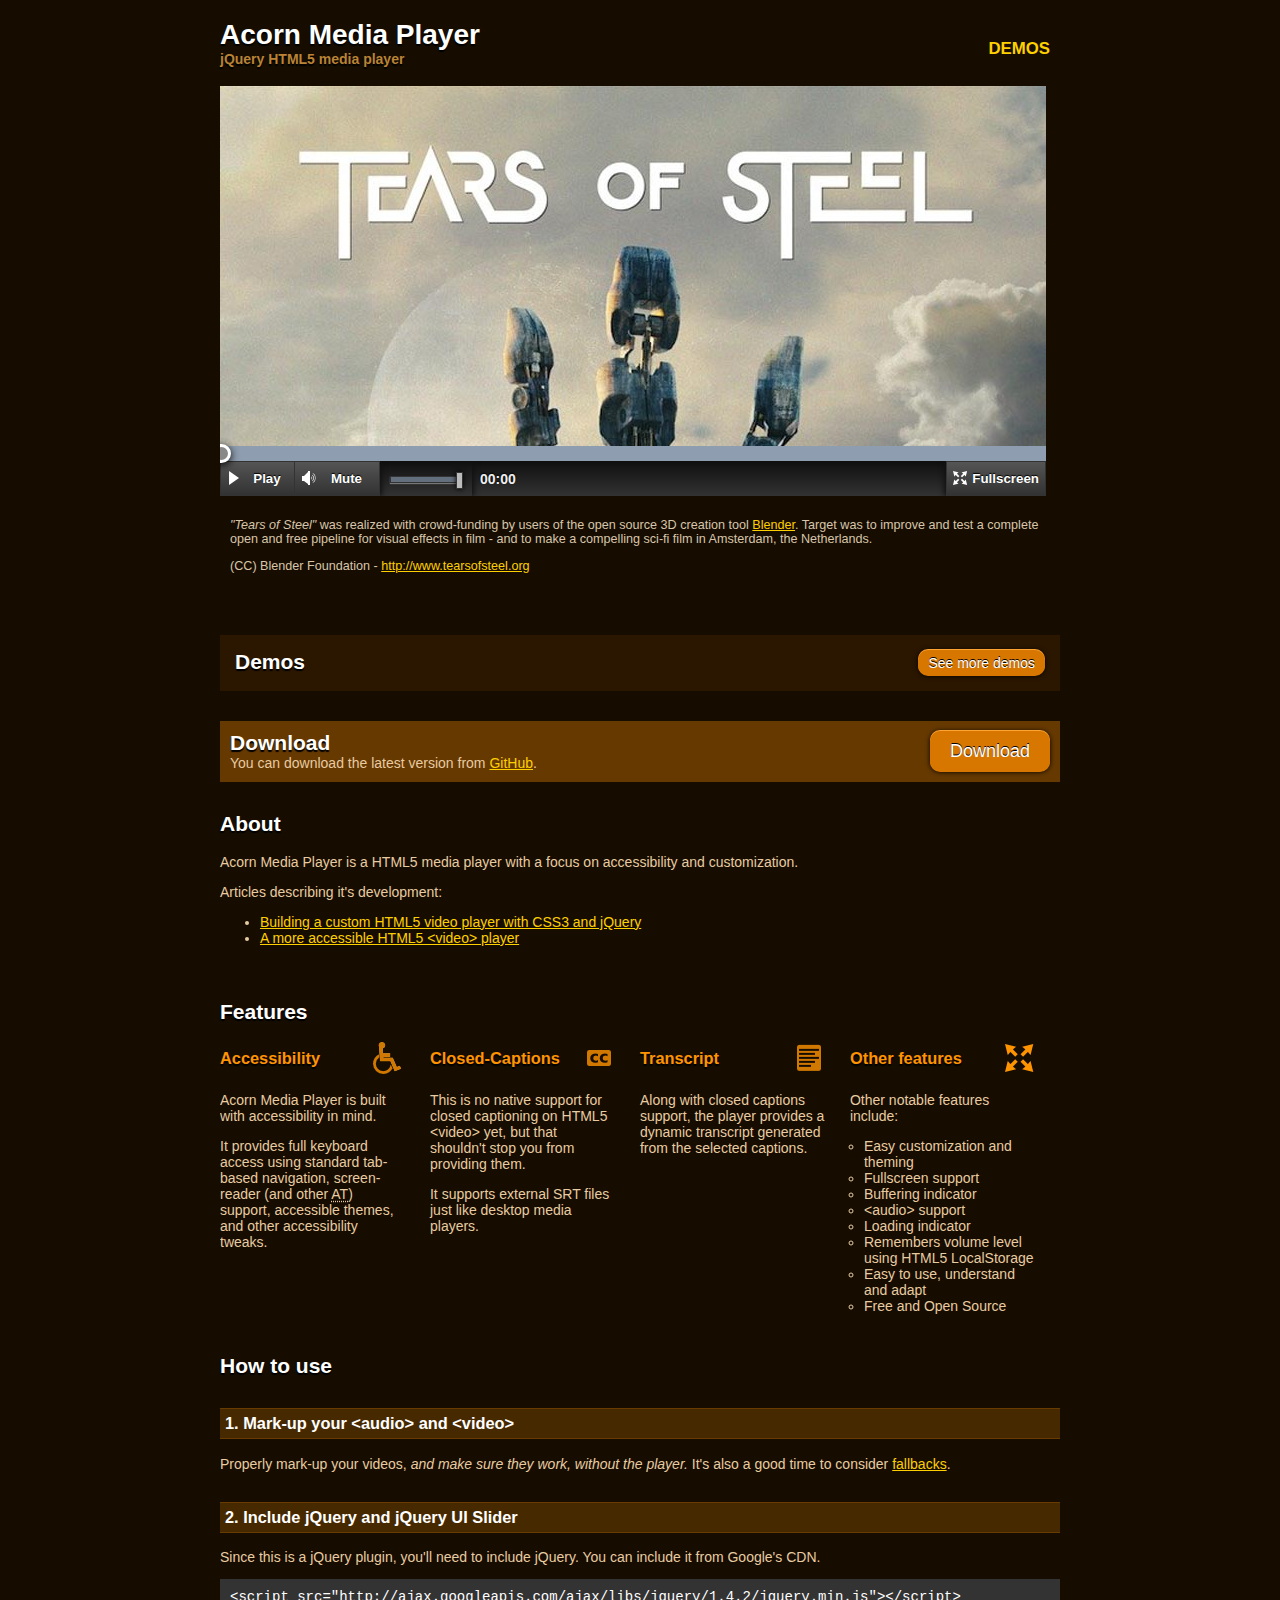
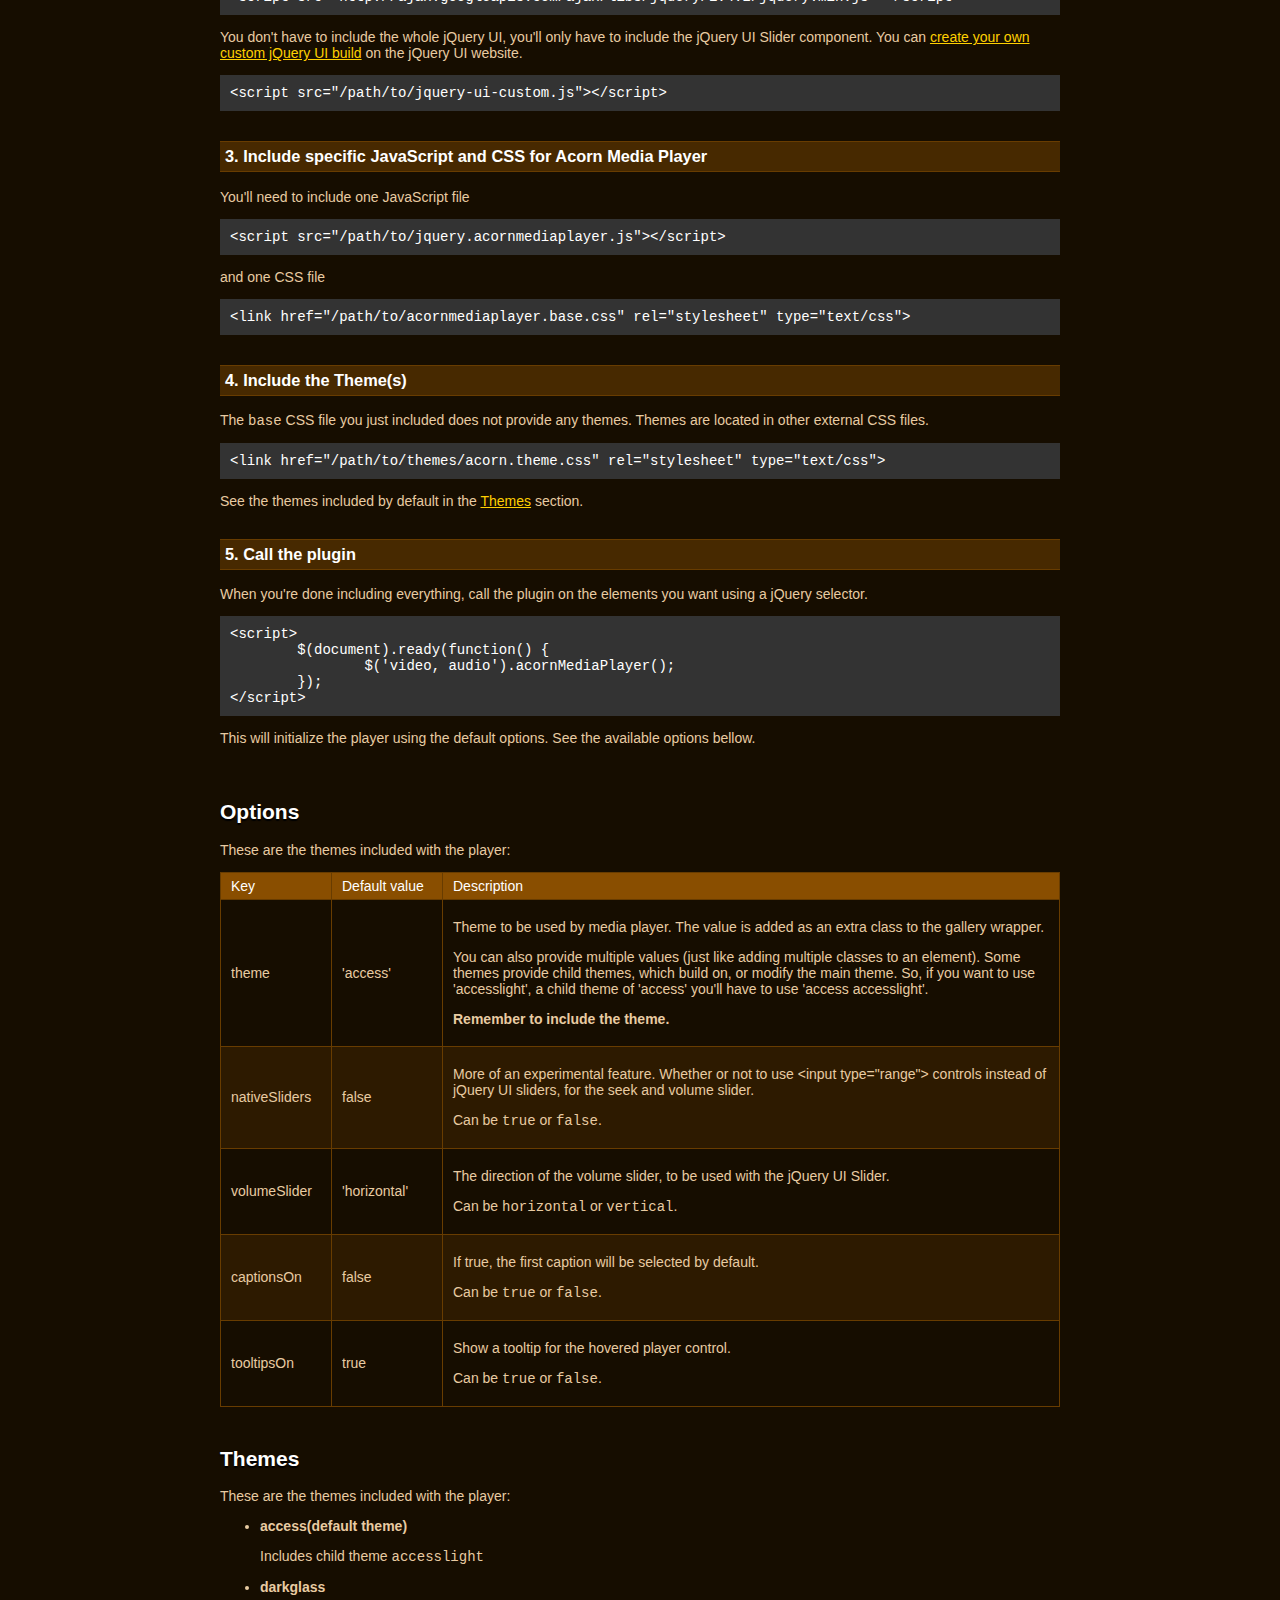
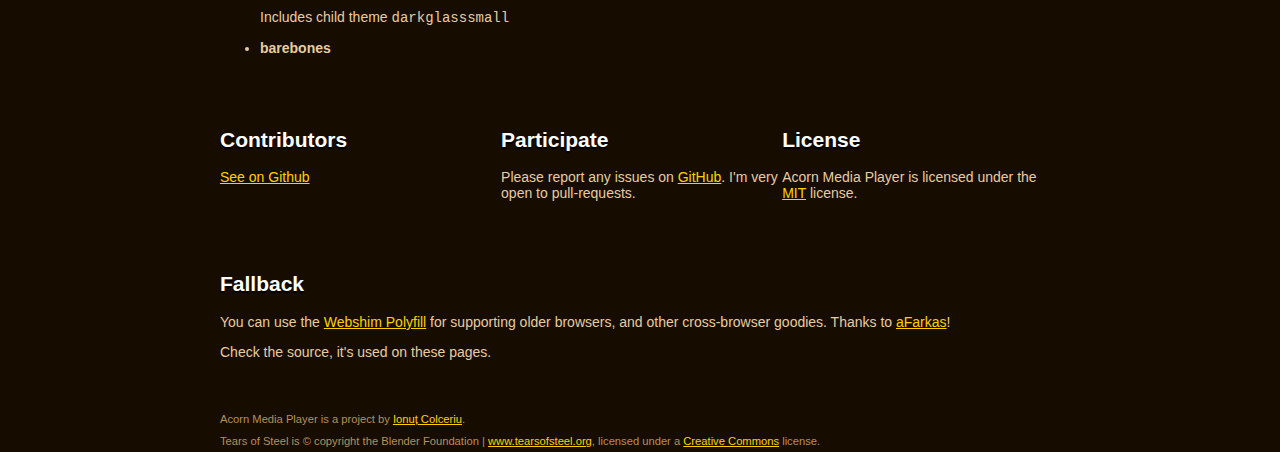
<file: static-libraries/acorn/index.html>
<!DOCTYPE html>
<html lang="en">
<head>
	<meta charset="utf-8" />
	<title>Acorn Media Player, Accessible and customizable HTML5 media player</title>
	<link href="website/css/amp-website.css" rel="stylesheet" type="text/css" />

	<!-- Acorn Media Player specific -->
	<link href="acornmediaplayer/acornmediaplayer.base.css" rel="stylesheet" type="text/css">

	<!-- Theme -->
	<link href="acornmediaplayer/themes/access/acorn.access.css" rel="stylesheet" type="text/css">
</head>
<body>

	<h1>
		Acorn Media Player
		<p>jQuery HTML5 media player</p>
	</h1>

	<nav>
		<ul>
			<li><a href="demos.html">Demos</a></li>
		</ul>
	</nav>

	<section>
		<figure>
			<video controls="controls" width="826" height="360" poster="website/images/tos-poster.jpg" preload="metadata" aria-describedby="full-descript">
				<source type="video/webm" src="https://acornmedia.herokuapp.com/media/tears_of_steel_480.webm" />
				<source type="video/mp4" src="https://acornmedia.herokuapp.com/media/tears_of_steel_480.mp4" />

				<track src="subs/TOS-arabic.srt" kind="subtitles" srclang="ar" label="Arabic" />
				<track src="subs/TOS-japanese.srt" kind="subtitles" srclang="jp" label="Japanese" />
				<track src="subs/TOS-english.srt" kind="subtitles" srclang="en" label="English" />
				<track src="subs/TOS-turkish.srt" kind="subtitles" srclang="tr" label="Turkish" />
				<track src="subs/TOS-ukrainian.srt" kind="subtitles" srclang="uk" label="Ukrainian" />

				You can download Tears of Steel at <a href="http://mango.blender.org/">mango.blender.org</a>.
			</video>
			<figcaption id="full-descript">
				<p><em>"Tears of Steel"</em> was realized with crowd-funding by users of the open source 3D creation tool <a href="http://www.blender.org">Blender</a>. Target was to improve and test a complete open and free pipeline for visual effects in film - and to make a compelling sci-fi film in Amsterdam, the Netherlands. </p>
				<p>(CC) Blender Foundation - <a href="http://www.tearsofsteel.org">http://www.tearsofsteel.org</a></p>
			</figcaption>
		</figure>
	</section>

	<section id="demos">
		<a href="demos.html" id="demo-button">See more demos</a>
		<h2>Demos</h2>
	</section>

	<section id="download">
		<a href="https://github.com/ghinda/acornmediaplayer/zipball/gh-pages" id="download-button">Download</a>
		<h2>Download</h2>
		<p>You can download the latest version from <a href="https://github.com/ghinda/acornmediaplayer">GitHub</a>. </p>
	</section>

	<section id="about">
		<h2>About</h2>
		<p>Acorn Media Player is a HTML5 media player with a focus on accessibility and customization. </p>

		<p>Articles describing it's development: </p>

		<ul>
			<li>
				<a href="http://dev.opera.com/articles/view/custom-html5-video-player-with-css3-and-jquery/">Building a custom HTML5 video player with CSS3 and jQuery</a>
			</li>
			<li>
				<a href="http://dev.opera.com/articles/view/more-accessible-html5-video-player/">A more accessible HTML5 &lt;video&gt; player</a>
			</li>
		</ul>

	</section>

	<section id="features">
		<h2>Features</h2>
		<ul>
			<li>
				<h3 class="access-icon">Accessibility</h3>
				<p>Acorn Media Player is built with accessibility in mind. </p>
				<p>It provides full keyboard access using standard tab-based navigation, screen-reader (and other <abbr title="Assistive Technologies">AT</abbr>) support, accessible themes, and other accessibility tweaks. </p>
			</li>
			<li>
				<h3 class="caption-icon">Closed-Captions</h3>
				<p>This is no native support for closed captioning on HTML5 &lt;video&gt; yet, but that shouldn't stop you from providing them. </p>
				<p>It supports external SRT files just like desktop media players. </p>
			</li>
			<li>
				<h3 class="transcript-icon">Transcript</h3>
				<p>Along with closed captions support, the player provides a dynamic transcript generated from the selected captions. </p>
			</li>
			<li>
				<h3 class="fullscreen-icon">Other features</h3>
				<p>Other notable features include:</p>
				<ul>
					<li>Easy customization and theming</li>
					<li>Fullscreen support</li>
					<li>Buffering indicator</li>
					<li>&lt;audio&gt; support</li>
					<li>Loading indicator</li>
					<li>Remembers volume level using HTML5 LocalStorage</li>
					<li>Easy to use, understand and adapt</li>
					<li>Free and Open Source</li>
				</ul>
			</li>
		</ul>
	</section>

	<section id="how">
		<h2>How to use</h2>

		<h3>1. Mark-up your &lt;audio&gt; and &lt;video&gt;</h3>
		<p>Properly mark-up your videos, <em>and make sure they work, without the player. </em> It's also a good time to consider <a href="#fallback">fallbacks</a>. </p>

		<h3>2. Include jQuery and jQuery UI Slider</h3>
		<p>Since this is a jQuery plugin, you'll need to include jQuery. You can include it from Google's CDN. </p>
<pre><code>&lt;script src=&quot;http://ajax.googleapis.com/ajax/libs/jquery/1.4.2/jquery.min.js&quot;&gt;&lt;/script&gt;
</code></pre>
		<p>You don't have to include the whole jQuery UI, you'll only have to include the jQuery UI Slider component. You can <a href="#">create your own custom jQuery UI build</a> on the jQuery UI website.</p>
<pre><code>&lt;script src=&quot;/path/to/jquery-ui-custom.js&quot;&gt;&lt;/script&gt;
</code></pre>

		<h3>3. Include specific JavaScript and CSS for Acorn Media Player</h3>
		<p>You'll need to include one JavaScript file</p>
<pre><code>&lt;script src=&quot;/path/to/jquery.acornmediaplayer.js&quot;&gt;&lt;/script&gt;
</code></pre>
		<p>and one CSS file</p>
<pre><code>&lt;link href=&quot;/path/to/acornmediaplayer.base.css&quot; rel=&quot;stylesheet&quot; type=&quot;text/css&quot;&gt;
</code></pre>

		<h3>4. Include the Theme(s)</h3>
		<p>The <code>base</code> CSS file you just included does not provide any themes. Themes are located in other external CSS files. </p>
<pre><code>&lt;link href=&quot;/path/to/themes/acorn.theme.css&quot; rel=&quot;stylesheet&quot; type=&quot;text/css&quot;&gt;
</code></pre>
		<p>See the themes included by default in the <a href="#themes">Themes</a> section. </p>

		<h3>5. Call the plugin</h3>
		<p>When you're done including everything, call the plugin on the elements you want using a jQuery selector. </p>
<pre><code>&lt;script&gt;
	$(document).ready(function() {
		$('video, audio').acornMediaPlayer();
	});
&lt;/script&gt;
</code></pre>
		<p>This will initialize the player using the default options. See the available options bellow. </p>
	</section>

	<section id="options">
		<h2>Options</h2>
		<p>These are the themes included with the player: </p>
		<table>
				<thead>
					<tr>
						<th class="small-column">Key</td>
						<th class="small-column">Default value</td>
						<th>Description</td>
					</tr>
				</thead>
				<tbody>
					<tr>
						<td>theme</td>
						<td>'access'</td>
						<td>
							<p>Theme to be used by media player. The value is added as an extra class to the gallery wrapper.  </p>
							<p>You can also provide multiple values (just like adding multiple classes to an element). Some themes provide child themes, which build on, or modify the main theme. So, if you want to use 'accesslight', a child theme of 'access' you'll have to use 'access accesslight'. </p>
							<p><strong>Remember to include the theme. </strong></p>
						</td>
					</tr>
					<tr>
						<td>nativeSliders</td>
						<td>false</td>
						<td>
							<p>More of an experimental feature. Whether or not to use &lt;input type=&quot;range&quot;&gt; controls instead of jQuery UI sliders, for the seek and volume slider. </p>
							<p>Can be <code>true</code> or <code>false</code>.</p>
						</td>
					</tr>
					<tr>
						<td>volumeSlider</td>
						<td>'horizontal'</td>
						<td>
							<p>The direction of the volume slider, to be used with the jQuery UI Slider. </p>
							<p>Can be <code>horizontal</code> or <code>vertical</code>. </p>
						</td>
					</tr>
					<tr>
						<td>captionsOn</td>
						<td>false</td>
						<td>
							<p>If true, the first caption will be selected by default. </p>
							<p>Can be <code>true</code> or <code>false</code>. </p>
						</td>
					</tr>
					<tr>
						<td>tooltipsOn</td>
						<td>true</td>
						<td>
							<p>Show a tooltip for the hovered player control. </p>
							<p>Can be <code>true</code> or <code>false</code>. </p>
						</td>
					</tr>
				</tbody>
			</table>
	</section>

	<section id="themes">
		<h2>Themes</h2>
		<p>These are the themes included with the player: </p>
		<ul>
			<li>
				<strong>access(default theme)</strong>
				<p>Includes child theme <code>accesslight</code></p>
			</li>
			<li>
				<strong>darkglass</strong>
				<p>Includes child theme <code>darkglasssmall</code></p>
			</li>
			<li>
				<strong>barebones</strong>
			</li>
		</ul>
	</section>

	<section id="contributors" class="column-33">
		<h2>Contributors</h2>
		<a href="https://github.com/ghinda/acornmediaplayer/graphs/contributors" target="_blank">See on Github</a>
	</section>

	<section id="participate" class="column-33">
		<h2>Participate</h2>
		<p>Please report any issues on <a href="https://github.com/ghinda/acornmediaplayer/issues?state=open">GitHub</a>. I'm very open to pull-requests. </p>
	</section>

	<section id="license" class="column-33">
		<h2>License</h2>
		<p>Acorn Media Player is licensed under the <a href="http://www.opensource.org/licenses/mit-license.html">MIT</a> license. </p>
	</section>

	<section id="fallback">
		<h2>Fallback</h2>
		<p>You can use the <a href="http://afarkas.github.io/webshim/demos/index.html">Webshim Polyfill</a> for supporting older browsers, and other cross-browser goodies. Thanks to <a href="https://github.com/aFarkas">aFarkas</a>!</p>

		<p>Check the source, it's used on these pages. </p>

	</section>

	<footer>
		<p>Acorn Media Player is a project by <a href="http://www.ghinda.net">Ionuț Colceriu</a>. </p>
		<p>Tears of Steel is &copy; copyright the Blender Foundation | <a href="http://www.tearsofsteel.org">www.tearsofsteel.org</a>, licensed under a <a href="http://mango.blender.org/sharing/">Creative Commons</a> license. </p>
	</footer>

	<!-- Required by Acorn Media Player -->
	<script src="lib/jquery.min.js"></script>
	<script src="lib/jquery-ui-1.10.0.custom.min.js"></script>

	<!-- Optional - for older browser support - Webshim Polyfill -->
	<script src="lib/modernizr.custom.js"></script>
	<script src="//afarkas.github.io/webshim/js-webshim/minified/polyfiller.js"></script>
	<script>
		if(window.webshims) {
			webshims.polyfill('mediaelement');
		}
	</script>

	<script src="acornmediaplayer/jquery.acornmediaplayer.js"></script>

	<!-- Call the plugin -->
	<script>
		jQuery(function() {
			jQuery('video, audio').acornMediaPlayer();
		});
	</script>

	<script>
	(function(i,s,o,g,r,a,m){i['GoogleAnalyticsObject']=r;i[r]=i[r]||function(){
	(i[r].q=i[r].q||[]).push(arguments)},i[r].l=1*new Date();a=s.createElement(o),
	m=s.getElementsByTagName(o)[0];a.async=1;a.src=g;m.parentNode.insertBefore(a,m)
	})(window,document,'script','//www.google-analytics.com/analytics.js','ga');
	ga('create', 'UA-19824700-1', 'ghinda.net');
	ga('send', 'pageview');
	</script>

</body>
</html>
</file>
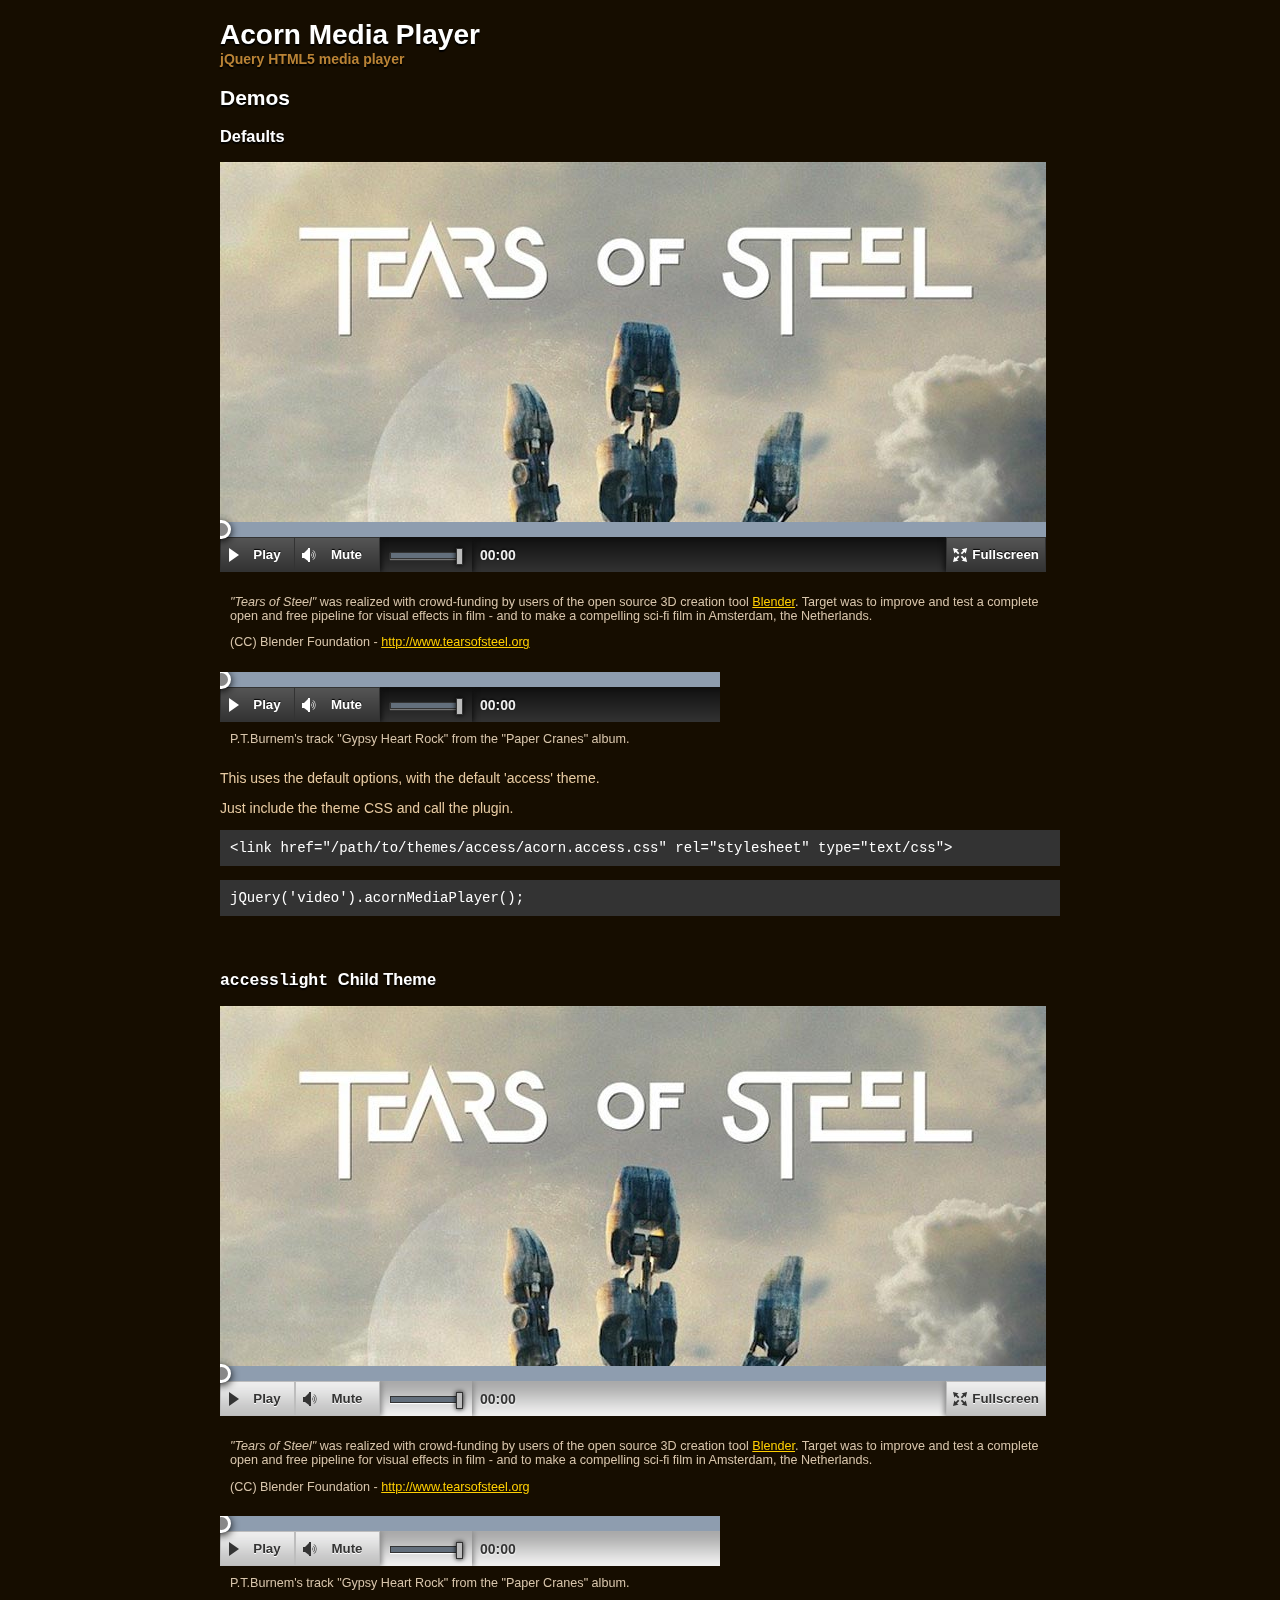
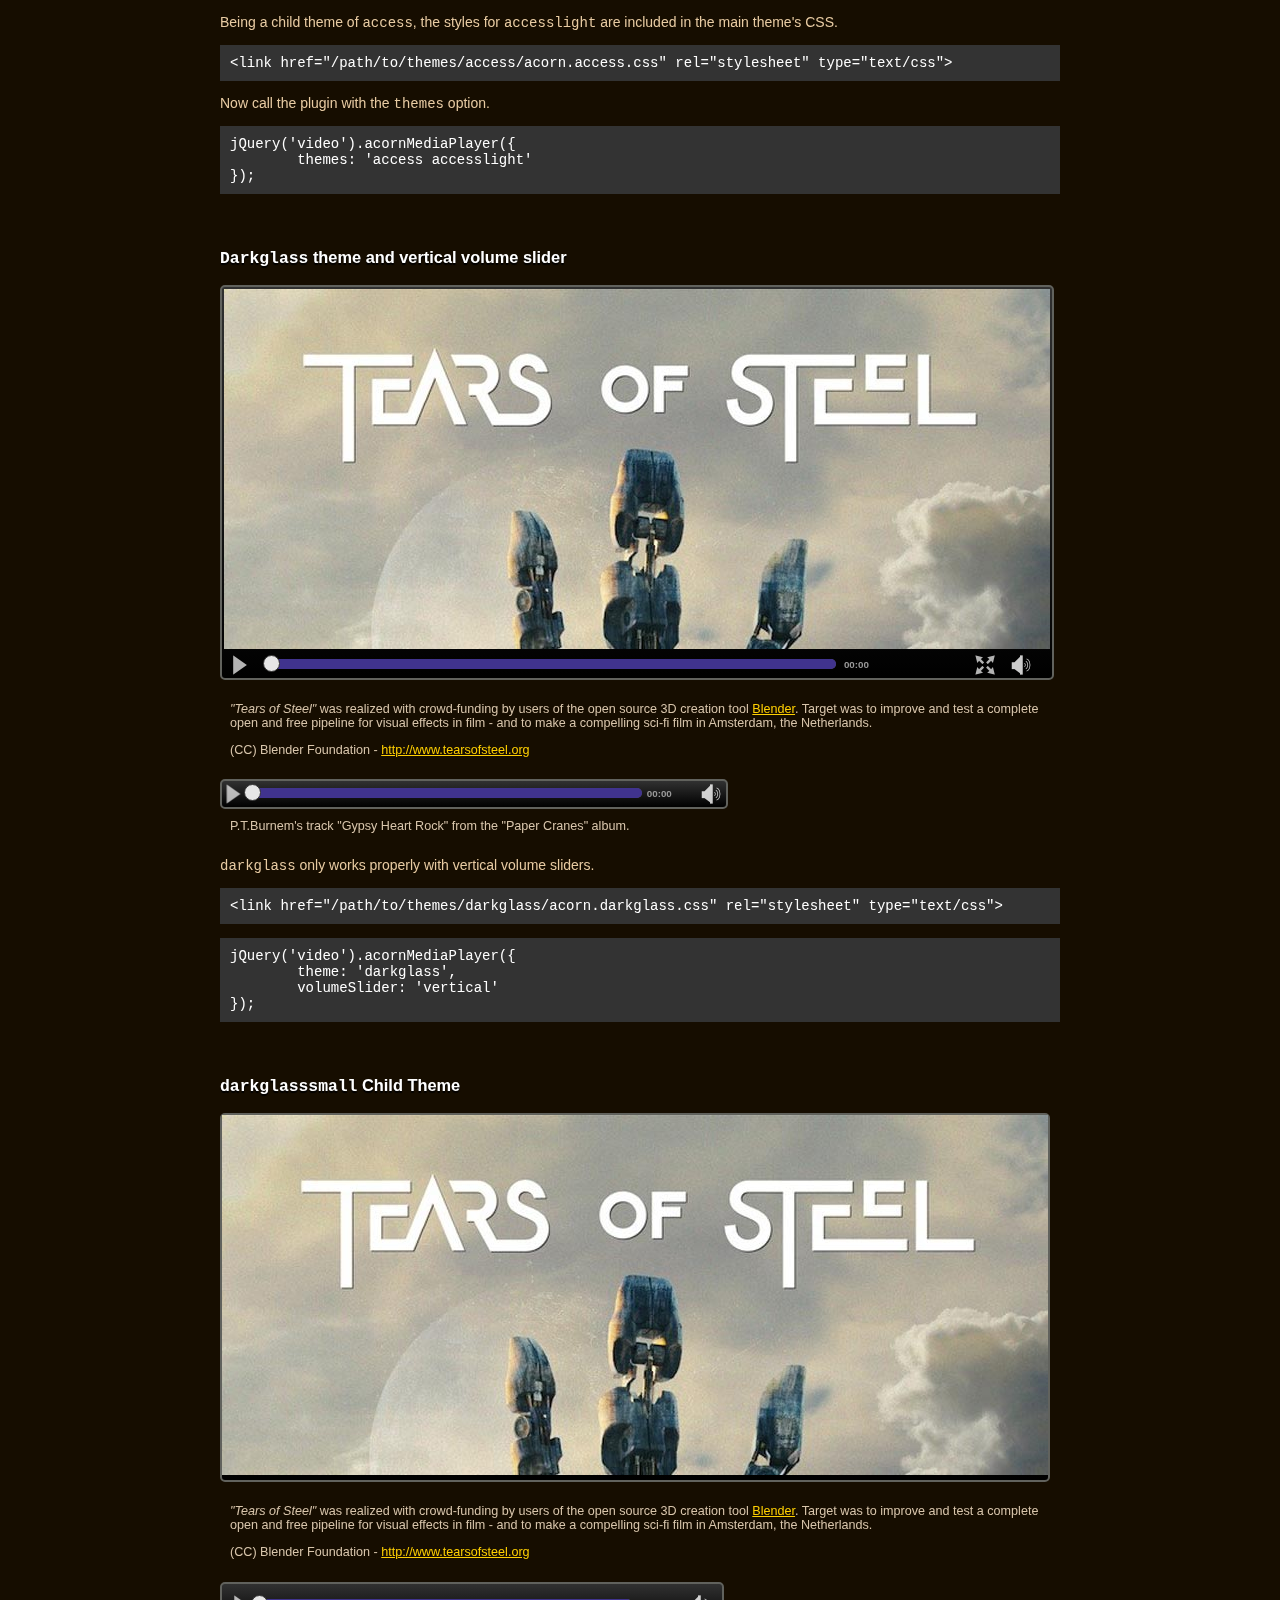
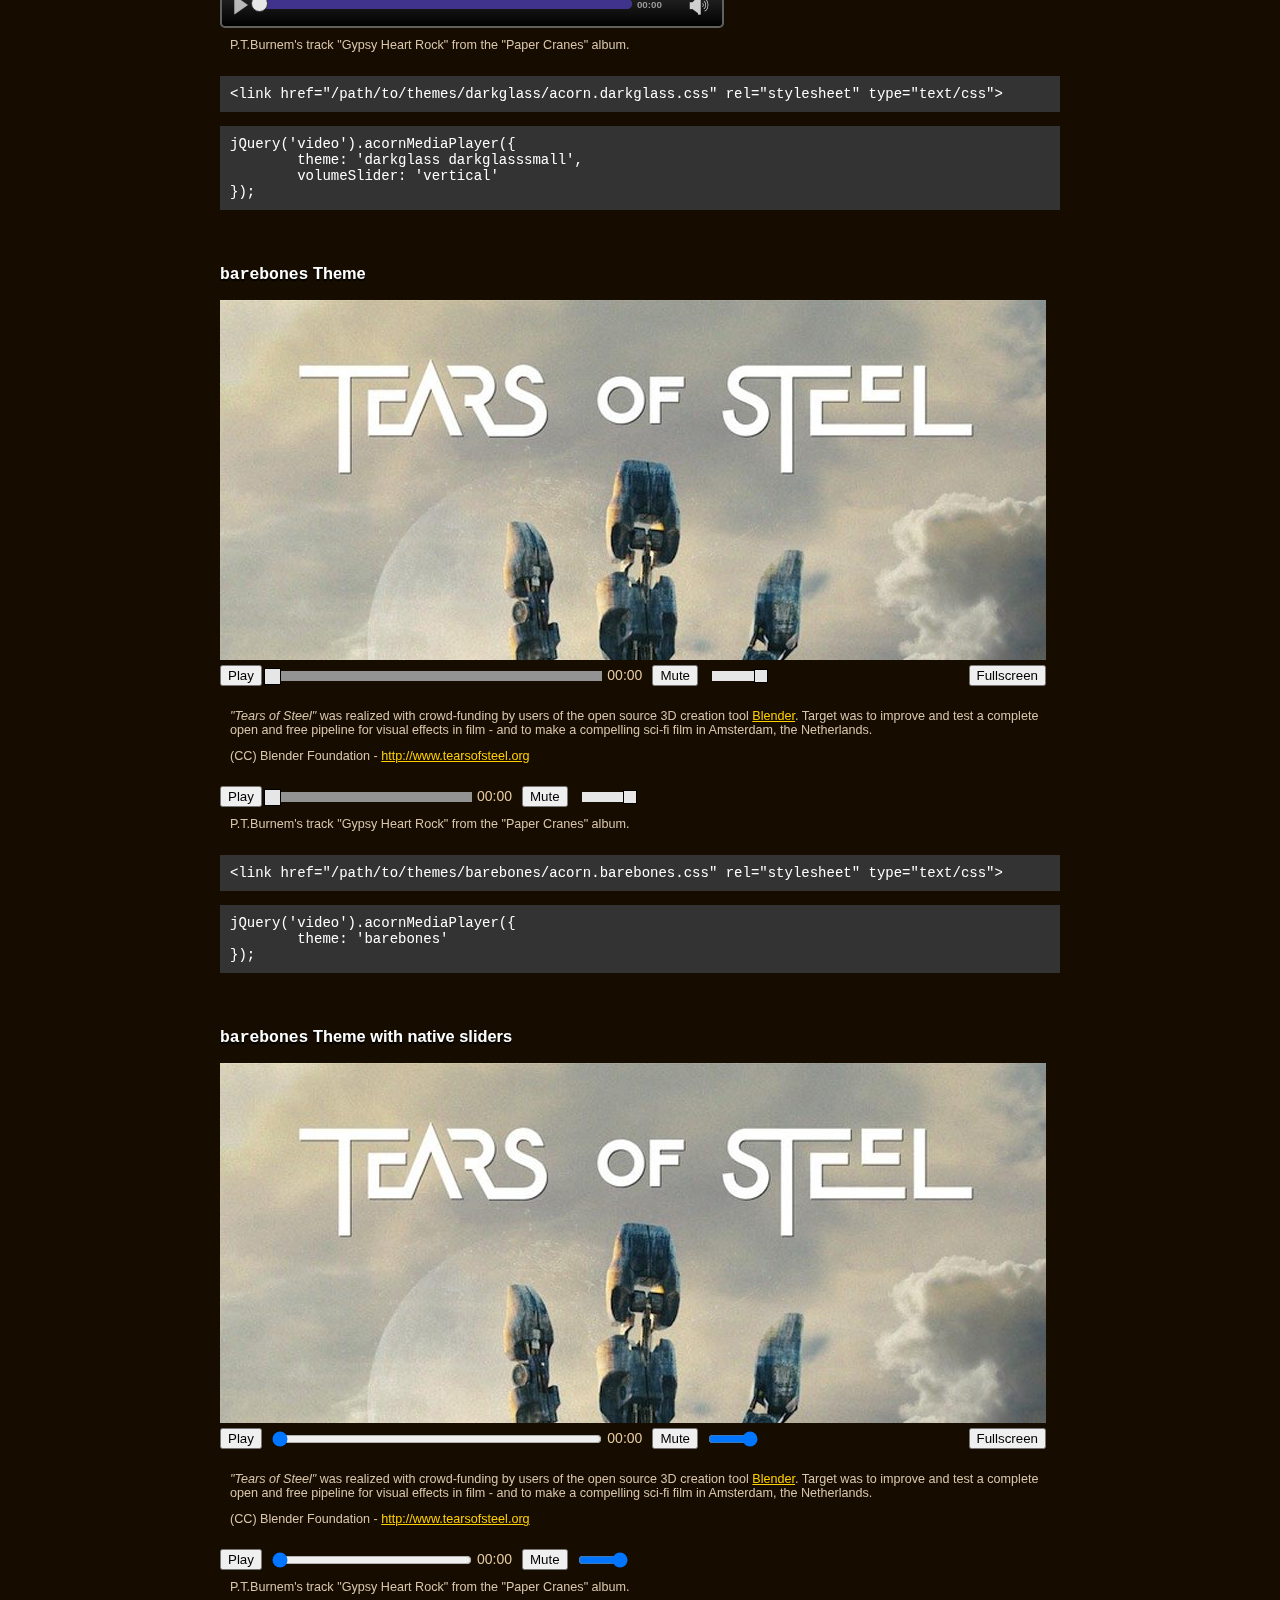
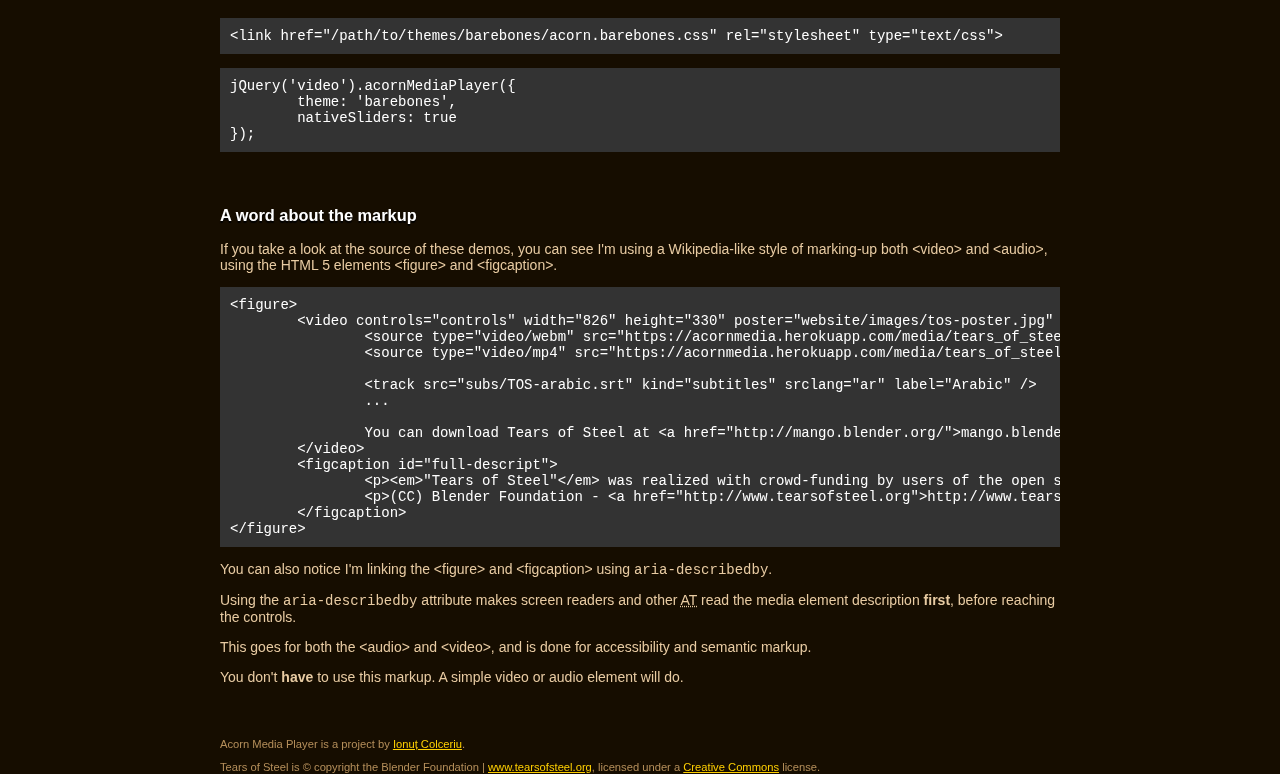
<file: static-libraries/acorn/demos.html>
<!DOCTYPE html>
<html lang="en">
<head>
	<meta charset="utf-8" />
	<title>Demos for Acorn Media Player, Accessible and customizable HTML5 media player</title>
	<link href="website/css/amp-website.css" rel="stylesheet" type="text/css" />

	<!-- Acorn Media Player specific -->
	<link href="acornmediaplayer/acornmediaplayer.base.css" rel="stylesheet" type="text/css">
	<!-- Themes -->
	<link href="acornmediaplayer/themes/access/acorn.access.css" rel="stylesheet" type="text/css">
	<link href="acornmediaplayer/themes/darkglass/acorn.darkglass.css" rel="stylesheet" type="text/css">
	<link href="acornmediaplayer/themes/barebones/acorn.barebones.css" rel="stylesheet" type="text/css">
</head>
<body>


	<h1>
		Acorn Media Player
		<p>jQuery HTML5 media player</p>
	</h1>

	<section>
		<h2>Demos</h2>

		<h3>Defaults</h3>

		<figure>
			<video id="demo1" controls="controls" width="826" height="360" poster="website/images/tos-poster.jpg" preload="metadata" aria-describedby="full-descript">
				<source type="video/webm" src="https://acornmedia.herokuapp.com/media/tears_of_steel_480.webm" />
				<source type="video/mp4" src="https://acornmedia.herokuapp.com/media/tears_of_steel_480.mp4" />

				<track src="subs/TOS-arabic.srt" kind="subtitles" srclang="ar" label="Arabic" />
				<track src="subs/TOS-japanese.srt" kind="subtitles" srclang="jp" label="Japanese" />
				<track src="subs/TOS-english.srt" kind="subtitles" srclang="en" label="English" />
				<track src="subs/TOS-turkish.srt" kind="subtitles" srclang="tr" label="Turkish" />
				<track src="subs/TOS-ukrainian.srt" kind="subtitles" srclang="uk" label="Ukrainian" />

				You can download Tears of Steel at <a href="http://mango.blender.org/">mango.blender.org</a>.
			</video>
			<figcaption id="full-descript">
				<p><em>"Tears of Steel"</em> was realized with crowd-funding by users of the open source 3D creation tool <a href="http://www.blender.org">Blender</a>. Target was to improve and test a complete open and free pipeline for visual effects in film - and to make a compelling sci-fi film in Amsterdam, the Netherlands. </p>
				<p>(CC) Blender Foundation - <a href="http://www.tearsofsteel.org">http://www.tearsofsteel.org</a></p>
			</figcaption>
		</figure>

		<figure>
			<audio id="demo1-audio" aria-describedby="demo1-audio-descript">
				<source type="audio/ogg" src="https://acornmedia.herokuapp.com/media/ptburnem-gypsyheartrock.ogg" />
				<source type="audio/mp3" src="https://acornmedia.herokuapp.com/media/ptburnem-gypsyheartrock.mp3" />
			</audio>
			<figcaption id="demo1-audiodescript">
				P.T.Burnem's track "Gypsy Heart Rock" from the "Paper Cranes" album.
			</figcaption>
		</figure>

		<p>This uses the default options, with the default 'access' theme. </p>
		<p>Just include the theme CSS and call the plugin. </p>
<pre><code>&lt;link href=&quot;/path/to/themes/access/acorn.access.css&quot; rel=&quot;stylesheet&quot; type=&quot;text/css&quot;&gt;</code></pre>

<pre><code>jQuery('video').acornMediaPlayer();</code></pre>
	</section>

	<section>
		<h3><code>accesslight </code> Child Theme</h3>

		<figure>
			<video id="demo2" controls="controls" width="826" height="360" poster="website/images/tos-poster.jpg" preload="metadata" aria-describedby="full-descript">
				<source type="video/webm" src="https://acornmedia.herokuapp.com/media/tears_of_steel_480.webm" />
				<source type="video/mp4" src="https://acornmedia.herokuapp.com/media/tears_of_steel_480.mp4" />

				<track src="subs/TOS-arabic.srt" kind="subtitles" srclang="ar" label="Arabic" />
				<track src="subs/TOS-japanese.srt" kind="subtitles" srclang="jp" label="Japanese" />
				<track src="subs/TOS-english.srt" kind="subtitles" srclang="en" label="English" />
				<track src="subs/TOS-turkish.srt" kind="subtitles" srclang="tr" label="Turkish" />
				<track src="subs/TOS-ukrainian.srt" kind="subtitles" srclang="uk" label="Ukrainian" />

				You can download Tears of Steel at <a href="http://mango.blender.org/">mango.blender.org</a>.
			</video>
			<figcaption id="full-descript">
				<p><em>"Tears of Steel"</em> was realized with crowd-funding by users of the open source 3D creation tool <a href="http://www.blender.org">Blender</a>. Target was to improve and test a complete open and free pipeline for visual effects in film - and to make a compelling sci-fi film in Amsterdam, the Netherlands. </p>
				<p>(CC) Blender Foundation - <a href="http://www.tearsofsteel.org">http://www.tearsofsteel.org</a></p>
			</figcaption>
		</figure>

		<figure>
			<audio id="demo2-audio" aria-describedby="demo2-audio-descript">
				<source type="audio/ogg" src="https://acornmedia.herokuapp.com/media/ptburnem-gypsyheartrock.ogg" />
				<source type="audio/mp3" src="https://acornmedia.herokuapp.com/media/ptburnem-gypsyheartrock.mp3" />
			</audio>
			<figcaption id="demo2-audio-descript">
				P.T.Burnem's track "Gypsy Heart Rock" from the "Paper Cranes" album.
			</figcaption>
		</figure>

		<p>Being a child theme of <code>access</code>, the styles for <code>accesslight</code> are included in the main theme's CSS. </p>
<pre><code>&lt;link href=&quot;/path/to/themes/access/acorn.access.css&quot; rel=&quot;stylesheet&quot; type=&quot;text/css&quot;&gt;</code></pre>
		<p>Now call the plugin with the <code>themes</code> option. </p>
<pre><code>jQuery('video').acornMediaPlayer({
	themes: 'access accesslight'
});</code></pre>

	</section>

	<section>
		<h3><code>Darkglass</code> theme and vertical volume slider</h3>

		<figure>
			<video id="demo3" controls="controls" width="826" height="360" poster="website/images/tos-poster.jpg" preload="metadata" aria-describedby="full-descript">
				<source type="video/webm" src="https://acornmedia.herokuapp.com/media/tears_of_steel_480.webm" />
				<source type="video/mp4" src="https://acornmedia.herokuapp.com/media/tears_of_steel_480.mp4" />

				<track src="subs/TOS-arabic.srt" kind="subtitles" srclang="ar" label="Arabic" />
				<track src="subs/TOS-japanese.srt" kind="subtitles" srclang="jp" label="Japanese" />
				<track src="subs/TOS-english.srt" kind="subtitles" srclang="en" label="English" />
				<track src="subs/TOS-turkish.srt" kind="subtitles" srclang="tr" label="Turkish" />
				<track src="subs/TOS-ukrainian.srt" kind="subtitles" srclang="uk" label="Ukrainian" />

				You can download Tears of Steel at <a href="http://mango.blender.org/">mango.blender.org</a>.
			</video>
			<figcaption id="full-descript">
				<p><em>"Tears of Steel"</em> was realized with crowd-funding by users of the open source 3D creation tool <a href="http://www.blender.org">Blender</a>. Target was to improve and test a complete open and free pipeline for visual effects in film - and to make a compelling sci-fi film in Amsterdam, the Netherlands. </p>
				<p>(CC) Blender Foundation - <a href="http://www.tearsofsteel.org">http://www.tearsofsteel.org</a></p>
			</figcaption>
		</figure>

		<figure>
			<audio id="demo3-audio" aria-describedby="demo3-audio-descript">
				<source type="audio/ogg" src="https://acornmedia.herokuapp.com/media/ptburnem-gypsyheartrock.ogg" />
				<source type="audio/mp3" src="https://acornmedia.herokuapp.com/media/ptburnem-gypsyheartrock.mp3" />
			</audio>
			<figcaption id="demo3-audio-descript">
				P.T.Burnem's track "Gypsy Heart Rock" from the "Paper Cranes" album.
			</figcaption>
		</figure>

		<p><code>darkglass</code> only works properly with vertical volume sliders. </p>
<pre><code>&lt;link href=&quot;/path/to/themes/darkglass/acorn.darkglass.css&quot; rel=&quot;stylesheet&quot; type=&quot;text/css&quot;&gt;</code></pre>
<pre><code>jQuery('video').acornMediaPlayer({
	theme: 'darkglass',
	volumeSlider: 'vertical'
});</code></pre>
	</section>

	<section>
		<h3><code>darkglasssmall</code> Child Theme</h3>

		<figure>
			<video id="demo4" controls="controls" width="826" height="360" poster="website/images/tos-poster.jpg" preload="metadata" aria-describedby="full-descript">
				<source type="video/webm" src="https://acornmedia.herokuapp.com/media/tears_of_steel_480.webm" />
				<source type="video/mp4" src="https://acornmedia.herokuapp.com/media/tears_of_steel_480.mp4" />

				<track src="subs/TOS-arabic.srt" kind="subtitles" srclang="ar" label="Arabic" />
				<track src="subs/TOS-japanese.srt" kind="subtitles" srclang="jp" label="Japanese" />
				<track src="subs/TOS-english.srt" kind="subtitles" srclang="en" label="English" />
				<track src="subs/TOS-turkish.srt" kind="subtitles" srclang="tr" label="Turkish" />
				<track src="subs/TOS-ukrainian.srt" kind="subtitles" srclang="uk" label="Ukrainian" />

				You can download Tears of Steel at <a href="http://mango.blender.org/">mango.blender.org</a>.
			</video>
			<figcaption id="full-descript">
				<p><em>"Tears of Steel"</em> was realized with crowd-funding by users of the open source 3D creation tool <a href="http://www.blender.org">Blender</a>. Target was to improve and test a complete open and free pipeline for visual effects in film - and to make a compelling sci-fi film in Amsterdam, the Netherlands. </p>
				<p>(CC) Blender Foundation - <a href="http://www.tearsofsteel.org">http://www.tearsofsteel.org</a></p>
			</figcaption>
		</figure>

		<figure>
			<audio id="demo4-audio" aria-describedby="demo4-audio-descript">
				<source type="audio/ogg" src="https://acornmedia.herokuapp.com/media/ptburnem-gypsyheartrock.ogg" />
				<source type="audio/mp3" src="https://acornmedia.herokuapp.com/media/ptburnem-gypsyheartrock.mp3" />
			</audio>
			<figcaption id="demo4-audio-descript">
				P.T.Burnem's track "Gypsy Heart Rock" from the "Paper Cranes" album.
			</figcaption>
		</figure>

<pre><code>&lt;link href=&quot;/path/to/themes/darkglass/acorn.darkglass.css&quot; rel=&quot;stylesheet&quot; type=&quot;text/css&quot;&gt;</code></pre>
<pre><code>jQuery('video').acornMediaPlayer({
	theme: 'darkglass darkglasssmall',
	volumeSlider: 'vertical'
});</code></pre>
	</section>

	<section>
		<h3><code>barebones</code> Theme</h3>

		<figure>
			<video id="demo5" controls="controls" width="826" height="360" poster="website/images/tos-poster.jpg" preload="metadata" aria-describedby="full-descript">
				<source type="video/webm" src="https://acornmedia.herokuapp.com/media/tears_of_steel_480.webm" />
				<source type="video/mp4" src="https://acornmedia.herokuapp.com/media/tears_of_steel_480.mp4" />

				<track src="subs/TOS-arabic.srt" kind="subtitles" srclang="ar" label="Arabic" />
				<track src="subs/TOS-japanese.srt" kind="subtitles" srclang="jp" label="Japanese" />
				<track src="subs/TOS-english.srt" kind="subtitles" srclang="en" label="English" />
				<track src="subs/TOS-turkish.srt" kind="subtitles" srclang="tr" label="Turkish" />
				<track src="subs/TOS-ukrainian.srt" kind="subtitles" srclang="uk" label="Ukrainian" />

				You can download Tears of Steel at <a href="http://mango.blender.org/">mango.blender.org</a>.
			</video>
			<figcaption id="full-descript">
				<p><em>"Tears of Steel"</em> was realized with crowd-funding by users of the open source 3D creation tool <a href="http://www.blender.org">Blender</a>. Target was to improve and test a complete open and free pipeline for visual effects in film - and to make a compelling sci-fi film in Amsterdam, the Netherlands. </p>
				<p>(CC) Blender Foundation - <a href="http://www.tearsofsteel.org">http://www.tearsofsteel.org</a></p>
			</figcaption>
		</figure>

		<figure>
			<audio id="demo5-audio" aria-describedby="demo5-audio-descript">
				<source type="audio/ogg" src="https://acornmedia.herokuapp.com/media/ptburnem-gypsyheartrock.ogg" />
				<source type="audio/mp3" src="https://acornmedia.herokuapp.com/media/ptburnem-gypsyheartrock.mp3" />
			</audio>
			<figcaption id="demo5-audio-descript">
				P.T.Burnem's track "Gypsy Heart Rock" from the "Paper Cranes" album.
			</figcaption>
		</figure>

<pre><code>&lt;link href=&quot;/path/to/themes/barebones/acorn.barebones.css&quot; rel=&quot;stylesheet&quot; type=&quot;text/css&quot;&gt;</code></pre>
<pre><code>jQuery('video').acornMediaPlayer({
	theme: 'barebones'
});</code></pre>
	</section>

	<section>
		<h3><code>barebones</code> Theme with native sliders</h3>

		<figure>
			<video id="demo6" controls="controls" width="826" height="360" poster="website/images/tos-poster.jpg" preload="metadata" aria-describedby="full-descript">
				<source type="video/webm" src="https://acornmedia.herokuapp.com/media/tears_of_steel_480.webm" />
				<source type="video/mp4" src="https://acornmedia.herokuapp.com/media/tears_of_steel_480.mp4" />

				<track src="subs/TOS-arabic.srt" kind="subtitles" srclang="ar" label="Arabic" />
				<track src="subs/TOS-japanese.srt" kind="subtitles" srclang="jp" label="Japanese" />
				<track src="subs/TOS-english.srt" kind="subtitles" srclang="en" label="English" />
				<track src="subs/TOS-turkish.srt" kind="subtitles" srclang="tr" label="Turkish" />
				<track src="subs/TOS-ukrainian.srt" kind="subtitles" srclang="uk" label="Ukrainian" />

				You can download Tears of Steel at <a href="http://mango.blender.org/">mango.blender.org</a>.
			</video>
			<figcaption id="full-descript">
				<p><em>"Tears of Steel"</em> was realized with crowd-funding by users of the open source 3D creation tool <a href="http://www.blender.org">Blender</a>. Target was to improve and test a complete open and free pipeline for visual effects in film - and to make a compelling sci-fi film in Amsterdam, the Netherlands. </p>
				<p>(CC) Blender Foundation - <a href="http://www.tearsofsteel.org">http://www.tearsofsteel.org</a></p>
			</figcaption>
		</figure>

		<figure>
			<audio id="demo6-audio" aria-describedby="demo6-audio-descript">
				<source type="audio/ogg" src="https://acornmedia.herokuapp.com/media/ptburnem-gypsyheartrock.ogg" />
				<source type="audio/mp3" src="https://acornmedia.herokuapp.com/media/ptburnem-gypsyheartrock.mp3" />
			</audio>
			<figcaption id="demo6-audio-descript">
				P.T.Burnem's track "Gypsy Heart Rock" from the "Paper Cranes" album.
			</figcaption>
		</figure>

<pre><code>&lt;link href=&quot;/path/to/themes/barebones/acorn.barebones.css&quot; rel=&quot;stylesheet&quot; type=&quot;text/css&quot;&gt;</code></pre>
<pre><code>jQuery('video').acornMediaPlayer({
	theme: 'barebones',
	nativeSliders: true
});</code></pre>
	</section>

	<section>
		<h3>A word about the markup</h3>
		<p>If you take a look at the source of these demos, you can see I'm using a Wikipedia-like style of marking-up both &lt;video&gt; and &lt;audio&gt;, using the HTML 5 elements &lt;figure&gt; and &lt;figcaption&gt;. </p>
<pre><code>&lt;figure&gt;
	&lt;video controls=&quot;controls&quot; width=&quot;826&quot; height=&quot;330&quot; poster=&quot;website/images/tos-poster.jpg&quot; preload=&quot;metadata&quot; aria-describedby=&quot;full-descript&quot;&gt;
		&lt;source type=&quot;video/webm&quot; src=&quot;https://acornmedia.herokuapp.com/media/tears_of_steel_480.webm&quot; /&gt;
		&lt;source type=&quot;video/mp4&quot; src=&quot;https://acornmedia.herokuapp.com/media/tears_of_steel_480.mp4&quot; /&gt;

		&lt;track src=&quot;subs/TOS-arabic.srt&quot; kind=&quot;subtitles&quot; srclang=&quot;ar&quot; label=&quot;Arabic&quot; /&gt;
		...

		You can download Tears of Steel at &lt;a href=&quot;http://mango.blender.org/&quot;&gt;mango.blender.org&lt;/a&gt;.
	&lt;/video&gt;
	&lt;figcaption id=&quot;full-descript&quot;&gt;
		&lt;p&gt;&lt;em&gt;&quot;Tears of Steel&quot;&lt;/em&gt; was realized with crowd-funding by users of the open source 3D creation tool &lt;a href=&quot;http://www.blender.org&quot;&gt;Blender&lt;/a&gt;. Target was to improve and test a complete open and free pipeline for visual effects in film - and to make a compelling sci-fi film in Amsterdam, the Netherlands. &lt;/p&gt;
		&lt;p&gt;(CC) Blender Foundation - &lt;a href=&quot;http://www.tearsofsteel.org&quot;&gt;http://www.tearsofsteel.org&lt;/a&gt;&lt;/p&gt;
	&lt;/figcaption&gt;
&lt;/figure&gt;
</code></pre>
		<p>You can also notice I'm linking the &lt;figure&gt; and &lt;figcaption&gt; using <code>aria-describedby</code>. </p>
		<p>Using the <code>aria-describedby</code> attribute makes screen readers and other <abbr title="Assistive technology">AT</abbr> read the media element description <strong>first</strong>, before reaching the controls. </p>
		<p>This goes for both the &lt;audio&gt; and &lt;video&gt;, and is done for accessibility and semantic markup. </p>
		<p>You don't <strong>have</strong> to use this markup. A simple video or audio element will do. </p>
	</section>

	<footer>
		<p>Acorn Media Player is a project by <a href="http://www.ghinda.net">Ionuț Colceriu</a>. </p>
		<p>Tears of Steel is &copy; copyright the Blender Foundation | <a href="http://www.tearsofsteel.org">www.tearsofsteel.org</a>, licensed under a <a href="http://mango.blender.org/sharing/">Creative Commons</a> license. </p>
	</footer>

	<script src="lib/jquery.min.js"></script>
	<script src="lib/jquery-ui-1.10.0.custom.min.js"></script>
	<script src="lib/modernizr.custom.js"></script>
	<script src="//afarkas.github.io/webshim/js-webshim/minified/polyfiller.js"></script>
	<script>
		if(window.webshims) {
			webshims.polyfill('mediaelement');
		}
	</script>

	<script src="acornmediaplayer/jquery.acornmediaplayer.js"></script>

	<!-- Call the plugin -->
	<script>
		jQuery(function() {
			// demo1
			jQuery('#demo1, #demo1-audio').acornMediaPlayer();
			// demo2
			jQuery('#demo2, #demo2-audio').acornMediaPlayer({
				theme: 'access accesslight'
			});
			// demo3
			jQuery('#demo3, #demo3-audio').acornMediaPlayer({
				theme: 'darkglass',
				volumeSlider: 'vertical'
			});
			// demo4
			jQuery('#demo4, #demo4-audio').acornMediaPlayer({
				theme: 'darkglass darkglasssmall',
				volumeSlider: 'vertical'
			});
			// demo5
			jQuery('#demo5, #demo5-audio').acornMediaPlayer({
				theme: 'barebones'
			});
			// demo6
			jQuery('#demo6, #demo6-audio').acornMediaPlayer({
				theme: 'barebones',
				nativeSliders: true
			});
		});
	</script>

	<script>
	(function(i,s,o,g,r,a,m){i['GoogleAnalyticsObject']=r;i[r]=i[r]||function(){
	(i[r].q=i[r].q||[]).push(arguments)},i[r].l=1*new Date();a=s.createElement(o),
	m=s.getElementsByTagName(o)[0];a.async=1;a.src=g;m.parentNode.insertBefore(a,m)
	})(window,document,'script','//www.google-analytics.com/analytics.js','ga');
	ga('create', 'UA-19824700-1', 'ghinda.net');
	ga('send', 'pageview');
	</script>

</body>
</html>
</file>
<file: static-libraries/acorn/acornmediaplayer/themes/access/acorn.access.css>
/*
 * acccess - Accessible Theme for Acorn Media Player
 * accesslight - Child theme of access
 *
 * To be used with the horizontal volume slider.
 *
 * Copyright (C) 2010 Cristian I. Colceriu
 *
 * Dual licensed under the MIT and GPL licenses:
 *   http://www.opensource.org/licenses/mit-license.php
 *   http://www.gnu.org/licenses/gpl.html
 *
 * www.ghinda.net
 * contact@ghinda.net
 *
 */
 
/* Start of access theme */
.acorn-player.access {
	float: left;
	position: relative;
	overflow: hidden;
	
	font-family: Arial, Helvetica, sans-serif;
}
/* <video> element */
.acorn-player.access video {
	float: left;
	clear: both;
	background-color: #000;
}
/* Player Controls */
.acorn-player.access .acorn-controls {
	position: relative;	
	float: left;
	clear: both;
	width: 100%;
	padding-top: 15px;
		
	background-image: url(controls-background-dark.png);
	background-position: bottom left;
}
/* <button>s */
.acorn-player.access button {
	position: relative;	
	margin: 0;
	padding-left: 25px;
	height: 35px;
	border: 1px solid #333;
	background-color: #3F3F3F;
	background-position: 5px center, top left;
	background-repeat: no-repeat, repeat-x;	
	
	font-weight: bold;
	color: #fff;
	text-shadow: 0px -1px 1px #000;
	
	cursor: pointer;
}
.acorn-player.access button:hover, .acorn-player.access button:focus {
	background-color: #044293;
	background-position: 5px center, left -33px;
}
.acorn-player.access button:active {
	top: 1px;	
	box-shadow: inset 1px 1px 10px #000;
}
/* Playback Controls(Play, Pause) */
.acorn-player.access .acorn-play-button {
	float: left;
	display: block;
	width: 75px;
	background-image: url(access-play.png), url(button-background-dark.png);
}
.acorn-player.access .acorn-paused-button {
	background-image: url(access-pause.png), url(button-background-dark.png);
}
/* Seek Slider */
.acorn-player.access .acorn-seek-slider {
	position:absolute;
	top: 0px;
	display: block;
	width: 100%;
	height: 15px;
		
	background: #7289A8;
	z-index: 2;
}
.acorn-player.access .acorn-seek-slider .ui-slider-handle {
	display: block;
	position: absolute;
	width: 13px;
	height: 13px;
	border: 3px solid #fff;
	top: -2px;

	-moz-border-radius: 10px;
	-webkit-border-radius: 10px;
	border-radius: 10px;
	
	-moz-box-shadow: 0px 2px 8px #000;
	-webkit-box-shadow: 0px 2px 8px #000;
	box-shadow: 0px 2px 8px #000;
	
	background: #888;
}
.acorn-player.access .acorn-seek-slider .ui-slider-range {	
	background: #0750B2;	
}
.acorn-player.access .acorn-buffer {	
	background: #8E9DAF !important;	
}
.acorn-player.access .acorn-seek-slider .ui-state-focus, .acorn-player.access .acorn-seek-slider .ui-slider-handle.ui-state-hover {
	background: #0750B2 !important;
	
	-moz-box-shadow: 0px 2px 15px #000;
	-webkit-box-shadow: 0px 2px 15px #000;
	box-shadow: 0px 2px 15px #000;
}
/* Timer */
.acorn-player.access .acorn-timer {
	position: absolute;
	top: 25px;
	left: 260px;
	
	color: #efefef;
	font-size: 14px;
	font-weight: bold;
	text-shadow: 0px -1px 2px #000;
}
/* Volume Container */
.acorn-player.access .acorn-volume-box {
	float: left;
	overflow: hidden;
	padding-right: 10px;
	
	-moz-box-shadow: 2px 0px 5px #111;
	-webkit-box-shadow: 2px 0px 5px #111;
	box-shadow: 2px 0px 5px #111;
}
/* Volume Button */
.acorn-player.access .acorn-volume-button {
	float: left;
	width: 85px;
	border-left: none;
	background-image: url(access-volume-full.png), url(button-background-dark.png);
	
	-moz-box-shadow: 2px 0px 5px #111;
	-webkit-box-shadow: 2px 0px 5px #111;
	box-shadow: 2px 0px 5px #111;
}
.acorn-player.access .acorn-volume-mute {
	background-image: url(access-volume.png), url(button-background-dark.png);
}
/* Volume Slider */
.acorn-player.access .acorn-volume-slider {
	float: left;
	height: 5px;
	width: 70px;
	margin-left: 10px;
	margin-top: 15px;		
	border: 1px solid #333;	
	
	background: #111;
	
	-moz-box-shadow: 0px 1px 1px #777;
	-webkit-box-shadow: 0px 1px 1px #777;
	box-shadow: 0px 1px 1px #777;
}
.acorn-player.access .acorn-volume-slider .ui-slider-handle {
	width: 5px;
	height: 15px;	
	margin-top: -5px;
	margin-left: -5px;
	
	border: 1px solid #333;
	background: #BCBCBC;
		
	-moz-box-shadow: 0px 0px 5px #000;
	-webkit-box-shadow: 0px 0px 5px #000;
	box-shadow: 0px 0px 5px #000;
}
.acorn-player.access .acorn-volume-slider .ui-slider-handle.ui-state-hover, .acorn-player.access .acorn-volume-slider .ui-slider-handle.ui-state-focus {
	background: #fff !important;
}
.acorn-player.access .acorn-volume-slider .ui-slider-range {	
	background: #636F7C;
}
/* Fullscreen Button */
.acorn-player.access .acorn-fullscreen-button {
	float: right;
	background-image: url(access-fullscreen.png), url(button-background-dark.png);
	
	-moz-box-shadow: -2px 0px 5px #111;
	-webkit-box-shadow: -2px 0px 5px #111;
	box-shadow: -2px 0px 5px #111;
}
/* Fullscreen Mode */
.acorn-player.access .fullscreen-controls {	
	left: 0px;
	bottom: 0px;
}
.acorn-player.access .fullscreen-controls .acorn-fullscreen-button {
	background-image: url(access-exit-fullscreen.png), url(button-background-dark.png);
}
/* Tooltip */
.acorn-player.access .acorn-tooltip {
	position: absolute;
	top: 20px;
	right: 20px;
	padding: 10px;
	background: rgba(70, 70, 70, 0.7);
	
	font-size: 14px;
	font-weight: bold;
	color: #fff;
	text-shadow: 0px -1px 1px #000;

	-webkit-border-radius: 6px;
	border-radius: 6px;
	-moz-background-clip: padding;
	-webkit-background-clip: padding-box;
	background-clip: padding-box;
	z-index: 9999;
	
	opacity: 0;
	visibility: hidden;

	-webkit-transition: all 0.3s ease-out;
	-moz-transition: all 0.3s ease-out;
	-o-transition: all 0.3s ease-out;
	transition: all 0.3s ease-out;
}
.acorn-player.access .acorn-tooltip.show-tooltip{
	opacity: 1;
	visibility: visible;
}
/* Caption Button */
.acorn-player.access .acorn-caption-button {
	float: right;
	border-right: none;
	background-image: url(access-captions.png), url(button-background-dark.png);
	
	-moz-box-shadow: -2px 0px 5px #111;
	-webkit-box-shadow: -2px 0px 5px #111;
	box-shadow: -2px 0px 5px #111;
}
.acorn-player.access .acorn-caption {
	font-size: 14px;
	font-weight: bold;
	color: #fff;
	
	text-shadow: 0px 1px 5px #000;
}
/* Transcript */
.acorn-player.access .acorn-transcript-button {
	float: right;
	border-right: none;
	background-image: url(access-transcript.png), url(button-background-dark.png);
	
	-moz-box-shadow: -2px 0px 5px #111;
	-webkit-box-shadow: -2px 0px 5px #111;
	box-shadow: -2px 0px 5px #111;
}
.acorn-player.access .acorn-caption-active, .acorn-player.access .acorn-transcript-active {
	background-position: 5px center, left bottom;
}
/* 
 * acesslight Child Theme
 */
.acorn-player.access.accesslight .acorn-controls {
	background-image: url(controls-background-light.png);
}
/* <button>s */
.acorn-player.access.accesslight button {
	border: 1px solid #bdbdbd;
		
	color: #333;
	text-shadow: 0px 1px 0px #fff;
}
/* Playback Controls(Play, Pause) */
.acorn-player.access.accesslight .acorn-play-button {
	background-image: url(access-play-dark.png), url(button-background-light.png);
}
.acorn-player.access.accesslight .acorn-paused-button {
	background-image: url(access-pause-dark.png), url(button-background-light.png);
}
/* Volume Button */
.acorn-player.access.accesslight .acorn-volume-button {
	background-image: url(access-volume-full-dark.png), url(button-background-light.png);
	
	-moz-box-shadow: 2px 0px 5px #8c8c8c;
	-webkit-box-shadow: 2px 0px 5px #8c8c8c;
	box-shadow: 2px 0px 5px #8c8c8c;
}
.acorn-player.access.accesslight .acorn-volume-mute {
	background-image: url(access-volume-dark.png), url(button-background-light.png);
}
/* Caption Buttton */
.acorn-player.access.accesslight .acorn-caption-button {
	background-image: url(access-captions-dark.png), url(button-background-light.png);
	
	-moz-box-shadow: -2px 0px 5px #8c8c8c;
	-webkit-box-shadow: -2px 0px 5px #8c8c8c;
	box-shadow: -2px 0px 5px #8c8c8c;
}
/* Transcript */
.acorn-player.access.accesslight .acorn-transcript-button {
	background-image: url(access-transcript-dark.png), url(button-background-light.png);
	
	-moz-box-shadow: -2px 0px 5px #8c8c8c;
	-webkit-box-shadow: -2px 0px 5px #8c8c8c;
	box-shadow: -2px 0px 5px #8c8c8c;
}
.acorn-player.access.accesslight .acorn-caption-active, .acorn-player.access.accesslight .acorn-transcript-active {
	color: #000;
	text-shadow: none;
}
/* Fullscreen Button */
.acorn-player.access.accesslight .acorn-fullscreen-button {	
	background-image: url(access-fullscreen-dark.png), url(button-background-light.png);
	
	-moz-box-shadow: -2px 0px 5px #8c8c8c;
	-webkit-box-shadow: -2px 0px 5px #8c8c8c;
	box-shadow: -2px 0px 5px #8c8c8c;
}
/* Volume Container */
.acorn-player.access.accesslight .acorn-volume-box {
	-moz-box-shadow: 2px 0px 5px #8c8c8c;
	-webkit-box-shadow: 2px 0px 5px #8c8c8c;
	box-shadow: 2px 0px 5px #8c8c8c;
}
/* Timer */
.acorn-player.access.accesslight .acorn-timer {	
	color: #333;
	text-shadow: 0px 1px 2px #fff;
}
/* Volume Slider */
.acorn-player.access.accesslight .acorn-volume-slider {
	border: 1px solid #333;	
	background: #c1c1c1;
	
	-moz-box-shadow: 0px 1px 1px #fff;
	-webkit-box-shadow: 0px 1px 1px #fff;
	box-shadow: 0px 1px 1px #fff;
}
</file>
<file: static-libraries/acorn/acornmediaplayer/themes/darkglass/acorn.darkglass.css>
/*
 * darkglass - Theme for Acorn Media Player
 * darkglasssmall - Child theme of darkglass
 *
 * To be used with the vertical volume slider.
 *
 * Copyright (C) 2010 Cristian I. Colceriu
 *
 * Dual licensed under the MIT and GPL licenses:
 *   http://www.opensource.org/licenses/mit-license.php
 *   http://www.gnu.org/licenses/gpl.html
 *
 * www.ghinda.net
 * contact@ghinda.net
 *
 */
 
/* Start of darkglass theme */
.acorn-player.darkglass {
	float: left;
	position: relative;	
	
	padding: 2px;
	border: 2px solid #61625d;

	font-family: Arial, Helvetica, sans-serif;
		
	-moz-border-radius: 5px;
	-webkit-border-radius: 5px;
	border-radius: 5px;
	
	background: #000000;
	background-image: -moz-linear-gradient(top, #313131, #000000);
	background-image: -webkit-gradient(linear,left top,left bottom,color-stop(0, #313131),color-stop(1, #000000));	
}
/* <video> element */
.acorn-player.darkglass video {
	float: left;
	clear: both;
	margin-bottom: 5px;	
}
/* Audio player */
/* 
 * If you're playing <audio>, we're assigning a Width larger by 10%, because we're missing two buttons(Captions and Transcript)
 * each with a 5% Width
 */
.acorn-player.darkglass.audio-player .acorn-seek-slider {
	width: 82%;
}
/* Player Controls */
.acorn-player.darkglass .acorn-controls {
	position: relative;
	float: left;
	clear: both;
	width: 95%;
	padding-right: 5%;	
}
/* <button>s */
.acorn-player.darkglass button {
	position: relative;
	height: 22px;	
	width: 4%;
	margin-right: 1%;
	padding: 0px;
	border: none;
	background-color: transparent;
	background-repeat: no-repeat;
	background-position: center center;
	background-size: auto 100%;
	
	opacity: 0.7;
	-moz-transition: all 0.2s ease-in-out;
	-webkit-transition: all 0.2s ease-in-out;
	-o-transition: all 0.2s ease-in-out;
	transition: all 0.2s ease-in-out;
	
	-moz-border-radius: 2px;
	-webkit-border-radius: 2px;
	border-radius: 2px;
	
	cursor: pointer;
	text-indent: -9999px;
}
.acorn-player.darkglass button:hover, .acorn-player.darkglass button:focus {
	opacity: 1;
}
.acorn-player.darkglass button:active {
	top: 1px;	
}
/* Playback controls(Play, Pause) */
.acorn-player.darkglass .acorn-play-button {
	float: left;
	display: block;
	background-image: url(darkglass-play.png);
}
.acorn-player.darkglass .acorn-paused-button {
	background-image: url(darkglass-pause.png);
}
/* Seek Slider */
.acorn-player.darkglass .acorn-seek-slider {
	position: relative;
	display: block;
	float: left;
	width: 72%;
	height: 10px;
	margin: 5px 1% 0px 1%;
	background: #535353;

	-moz-border-radius: 15px;
	-webkit-border-radius: 15px;
	border-radius: 15px;	
}
.acorn-player.darkglass .acorn-seek-slider .ui-slider-handle {
	display: block;
	position: absolute;	
	width: 15px;
	height: 15px;
	border: 1px solid #333;
	top: -4px;
	background: #e6e6e6;	

	-moz-border-radius: 10px;
	-webkit-border-radius: 10px;
	border-radius: 10px;
}
.acorn-player.darkglass .acorn-seek-slider .ui-slider-range {		
	background: #4cbae8;
	
	-moz-border-radius:10px;
	-webkit-border-radius:10px;
	border-radius:10px;
}
.acorn-player.darkglass .acorn-buffer {
	background: #40338e !important;
}
.acorn-player.darkglass .acorn-seek-slider .ui-state-focus, .acorn-player.darkglass .acorn-seek-slider .ui-slider-handle.ui-state-hover {
	background: #fff !important;
	
	-moz-box-shadow: 0px 2px 15px #ff0000;
	-webkit-box-shadow: 0px 2px 15px #ff0000;
	box-shadow: 0px 2px 15px #ff0000;
}
/* Timer */
.acorn-player.darkglass .acorn-timer {
	float: left;
	width: 6%;
	overflow: hidden;
	margin-top: 5px;	
	
	color: #999;
	font-size: 0.7em;
	font-weight: bold;
}
/* Volume Box */
.acorn-player.darkglass .acorn-volume-box {
	position: absolute;
	float: left;
	bottom: 0px;
	right: 0px;
	overflow: visible;
	width: 5%;
	height: 35px;
	color: #fff;	
	
	-moz-transition: all 0.1s ease-in-out;
	-webkit-transition: all 0.1s ease-in-out;
	-o-transition: all 0.2s ease-in-out;
	transition: all 0.1s ease-in-out;
}
.acorn-player.darkglass .acorn-volume-box:hover {
	height: 135px;
}
.acorn-player.darkglass .acorn-volume-box:hover .acorn-volume-slider {
	position: relative;
	visibility: visible;
	opacity: 1;
}
/* Volume Slider */
.acorn-player.darkglass .acorn-volume-slider {
	position: relative;
	height: 100px;
	width: 7px;
	left: 4px;
	
	visibility: hidden;
	opacity: 0;
	
	border: 1px solid #444;

	-moz-border-radius: 15px;
	-webkit-border-radius: 15px;
	border-radius: 15px;
	
	background: #535353;
	background-image: -moz-linear-gradient(top, #535353, #333333);
	background-image: -webkit-gradient(linear,left top,left bottom,color-stop(0, #535353),color-stop(1, #333333));
	
	box-shadow: inset 0 3px 3px #333333;
	
	-moz-transition: all 0.1s ease-in-out;
	-webkit-transition: all 0.1s ease-in-out;
	-o-transition: all 0.1s ease-in-out;
	transition: all 0.1s ease-in-out; 
}
.acorn-player.darkglass .acorn-volume-slider .ui-slider-handle {
	width: 12px;
	height: 12px;
	left: -4px;
	margin-bottom:-0.6em;
	margin-left:0;
	border: 1px solid #333;	

	-moz-border-radius:10px;
	-webkit-border-radius:10px;
	border-radius:10px;	
	
	background: #e6e6e6;
	background-image: -moz-linear-gradient(top, #e6e6e6, #d5d5d5);
	background-image: -webkit-gradient(linear,left top,left bottom,color-stop(0, #e6e6e6),color-stop(1, #d5d5d5));
	
	box-shadow: inset 0 3px 3px #d5d5d5;	
}
.acorn-player.darkglass .acorn-volume-slider .ui-slider-handle.ui-state-hover {
	background: #fff;
}
.acorn-player.darkglass .acorn-volume-slider .ui-slider-range {
	-moz-border-radius: 15px;
	-webkit-border-radius: 15px;
	border-radius: 15px;
	
	background: #e6e6e6;
	background-image: -moz-linear-gradient(top, #e6e6e6, #d5d5d5);
	background-image: -webkit-gradient(linear,left top,left bottom,color-stop(0, #e6e6e6),color-stop(1, #d5d5d5));
	
	box-shadow: inset 0 3px 3px #d5d5d5;
}
/* Volume Button */
.acorn-player.darkglass .acorn-volume-button {
	position: absolute;	
	bottom: 0px;
	width: 100%;
	display: block;	
	background: url(darkglass-volume-full.png) no-repeat;
	text-indent: -9999px;
	
	opacity: 0.8;
}
.acorn-player.darkglass .acorn-volume-button:active {
	top: auto;
}
.acorn-player.darkglass .acorn-volume-mute {
	background-image: url(darkglass-volume.png);
}
/* Fullscreen Button */
.acorn-player.darkglass .acorn-fullscreen-button {
	float: right;
	background-image: url(darkglass-fullscreen.png);
}
/* Fullscreen Mode */
.acorn-player.darkglass .fullscreen-controls {	
	left: 0px;
	bottom: 0px;
}
.acorn-player.darkglass .fullscreen-controls button {
	height: 35px;
}
.acorn-player.darkglass .fullscreen-controls .acorn-fullscreen-button {
	background-image: url(darkglass-exit-fullscreen.png);
}
.acorn-player.darkglass .fullscreen-controls .acorn-seek-slider {
	margin-top: 10px;
}
/* Tooltip */
.acorn-player.darkglass .acorn-tooltip {
	position: absolute;
	top: 20px;
	right: 20px;
	padding: 10px;
	background: #000;
	
	font-size: 12px;
	font-weight: bold;
	text-transform: uppercase;
	color: #fff;

	-webkit-border-radius: 3px;
	border-radius: 3px;
	-moz-background-clip: padding;
	-webkit-background-clip: padding-box;
	background-clip: padding-box;
	z-index: 9999;

	opacity: 0;
	visibility: hidden;

	-webkit-transition: all 0.3s ease-out;
	-moz-transition: all 0.3s ease-out;
	-o-transition: all 0.3s ease-out;
}
.acorn-player.darkglass .acorn-tooltip.show-tooltip{
	opacity: 1;
	visibility: visible;
}
/* Caption Button */
.acorn-player.darkglass .acorn-caption-button {
	float: right;
	background-image: url(darkglass-caption.png);
}
.acorn-player.darkglass .acorn-caption {
	font-size: 14px;
	font-weight: bold;
	color: #fff;
	
	text-shadow: 0px 1px 5px #000;
}
.acorn-player.darkglass .acorn-caption-active {
	background-color: #8F0000 !important;
}
.acorn-player.darkglass .acorn-transcript-active {
	background-color: #8F0000 !important;
}
/* Transcript Button */
.acorn-player.darkglass .acorn-transcript-button {
	float: right;
	background-image: url(darkglass-transcript.png);
}
/* 
 * darkglasssmall Child Theme
 */
.acorn-player.darkglasssmall {
	padding: 0px;
}
.acorn-player.darkglasssmall video:hover + .acorn-controls {
	visibility: visible;
	opacity: 0.7;
}
.acorn-player.darkglasssmall .acorn-controls:hover {
	visibility: visible;
	opacity: 0.7;
}
.acorn-player.darkglasssmall .acorn-controls {
	position: absolute;	
	bottom: 5%;
	width: 87%;
	margin-left: 2%;
	padding: 2% 7% 2% 2%;
	
	border: 1px solid #2E2E2E;
	
	-moz-border-radius: 5px;
	-webkit-border-radius: 5px;
	border-radius: 5px;
	
	background: #000000;
	background-image: -moz-linear-gradient(top, #313131, #000000);
	background-image: -webkit-gradient(linear,left top,left bottom,color-stop(0, #313131),color-stop(1, #000000));
	
	opacity: 0;
	visibility: hidden;	
	
	-moz-transition: all 0.1s ease-in-out;
	-webkit-transition: all 0.1s ease-in-out;
	-o-transition: all 0.1s ease-in-out;
	transition: all 0.1s ease-in-out;
}
.acorn-player.darkglasssmall .acorn-volume-box {
	margin-right: 2%;
	margin-bottom: 2%;
}
/* Audio player */
.acorn-player.darkglasssmall.audio-player .acorn-controls {
	display: block;
	position: relative;
	visibility: visible;
	opacity: 1;
	margin-left: 0px;
	width: 91%;
	
	border: none;
}
</file>
<file: static-libraries/acorn/acornmediaplayer/themes/barebones/acorn.barebones.css>
/*
 * barebones - Theme for Acorn Media Player 
 * 
 * To be used with the horizontal volume slider.
 *
 * Copyright (C) 2010 Cristian I. Colceriu
 *
 * Dual licensed under the MIT and GPL licenses:
 *   http://www.opensource.org/licenses/mit-license.php
 *   http://www.gnu.org/licenses/gpl.html
 *
 * www.ghinda.net
 * contact@ghinda.net
 *
 */
 
/* Start of barebones theme */
.acorn-player.barebones {
	float: left;
	position: relative;
	
	font-family: Arial, Helvetica, sans-serif;
}
/* <video> element */
.acorn-player.barebones video {
	float: left;
	clear: both;
	
	margin-bottom: 5px;
}
/* Player Controls */
.acorn-player.barebones .acorn-controls {
	position: relative;
	float: left;
	clear: both;
	
	width: 100%;	
}
/* <button>s */
.acorn-player.barebones button {	
}
/* Playback controls(Play, Pause) */
.acorn-player.barebones .acorn-play-button {
	float: left;
}
.acorn-player.barebones .acorn-paused-button {	
}
/* Seek Slider */
.acorn-player.barebones .acorn-seek-slider {
	position: relative;
	display: block;
	float: left;
	width: 40%;
	height: 10px;
	margin: 6px 0px 0px 10px;
	background: #ADADAD;
}
.acorn-player.barebones .acorn-seek-slider .ui-slider-handle {
	display: block;
	position: absolute;	
	width: 15px;
	height: 15px;	
	top: -3px;
	background: #e6e6e6;
	border: 1px solid #000;
}
.acorn-player.barebones .acorn-seek-slider .ui-slider-range {		
	background: #4cbae8;
}
.acorn-player.barebones .acorn-buffer {
	background: #939393 !important;
}
.acorn-player.barebones .acorn-seek-slider .ui-state-focus, .acorn-player.barebones .acorn-seek-slider .ui-slider-handle.ui-state-hover {
	background: #fff !important;
}
/* Timer */
.acorn-player.barebones .acorn-timer {
	float: left;
	margin: 2px 0px 0px 5px;
}
/* Volume Box */
.acorn-player.barebones .acorn-volume-box {	
	float: left;
	margin-left: 10px;
}
/* Volume Slider */
.acorn-player.barebones .acorn-volume-slider {
	float: left;
	height: 10px;
	width: 50px;
	left: 4px;
	margin: 6px 0px 0px 10px;
	
	background: #535353;
}
.acorn-player.barebones .acorn-volume-slider .ui-slider-handle {
	width: 12px;
	height: 12px;
	left: -4px;
	top: -2px;	
	border: 1px solid #000;
	background: #e6e6e6;
}
.acorn-player.barebones .acorn-volume-slider .ui-slider-handle.ui-state-hover {
	background: #fff;
}
.acorn-player.barebones .acorn-volume-slider .ui-slider-range {	
	background: #e6e6e6;
}
/* Volume Button */
.acorn-player.barebones .acorn-volume-button {
	float: left;
}
.acorn-player.barebones .acorn-volume-mute {
}
/* Fullscreen Button */
.acorn-player.barebones .acorn-fullscreen-button {
	float: right;
}
/* Fullscreen Mode */
.acorn-player.barebones .fullscreen-controls {	
	left: 0px;
	bottom: 0px;
}
/* Tooltip */
.acorn-player.barebones .acorn-tooltip {
	position: absolute;
	top: 20px;
	right: 20px;
	padding:5px;
	background: #fff;
	
	font-size: 12px;
	color: #000;
	z-index: 9999;

	opacity: 0;
	visibility: hidden;

	-webkit-transition: all 0.3s ease-out;
	-moz-transition: all 0.3s ease-out;
	-o-transition: all 0.3s ease-out;
}
.acorn-player.barebones .acorn-tooltip.show-tooltip{
	opacity: 1;
	visibility: visible;
}
/* Caption Button */
.acorn-player.barebones .acorn-caption-button {
	float: right;
}
.acorn-player.barebones .acorn-caption {
	font-size: 14px;
	font-weight: bold;
	color: #fff;
}
.acorn-player.barebones .acorn-caption-active {
	border: 2px solid #8F0000 !important;
}
.acorn-player.barebones .acorn-transcript-active {
	border: 2px solid #8F0000 !important;
}
/* Transcript Button */
.acorn-player.barebones .acorn-transcript-button {
	float: right;
}
</file>
<file: static-libraries/acorn/website/css/amp-website.css>
/*
 * Acorn Media Player - jQuery plugin
 * Styles for main web page
 *
 * 2013 Cristian I. Colceriu
 */

/* general */
header, nav, footer, section, aside, article, figure, figcaption {display: block;}
::-moz-selection {background-color: #aab; color: #eee; text-shadow: none;}
::selection {background-color: #aab; color: #eee; text-shadow: none;}
table { border-collapse: collapse; border-spacing: 0; }

a, a:link {
	position: relative;
	color: #FFD000;
}
a:focus, a:hover {
	background-color: #FFD000;
	color: #000;
}
a:active {
	top: 1px;
}
/* main */
html {
	background-color: #160D00;

	margin: 0px;
	padding: 0px;
}
body {
	position: relative;
	width: 840px;
	margin: 0 auto;
	padding: 0;

	font-size: 14px;
	font-family: Arial, Helvetica, sans-serif;
	color: #E8CBA2;
}
section {
	margin-bottom: 30px;
	padding-bottom: 10px;
}
h1, h2, h3, h4 {
	font-family: Arial, Helvetica, sans-serif;
	text-shadow: 0px 2px 1px #000;
	color: #fff;
}
h1 p {
	font-size: 50%;
	margin: 0px;

	color: #BA8335;
}

nav {
	position: absolute;
	right: 10px;
	top: 20px;
	color: #BA8335;
}

nav ul {
	list-style-type: none;
	padding: 0;
	margin: 0;
}

nav li {
	padding: 0;
	margin: 0;
}

nav a {
	font-size: 1.2em;
	font-weight: bold;
	text-transform: uppercase;
	text-decoration: none;
}

footer {
	margin-top: 20px;

	color: #B58F5A;
	font-size: 80%;
	line-height: 1em;
}
figure {
	clear: both;
	margin: 0;
}
figcaption {
	clear: both;
	padding: 10px;

	color: #D8C5AB;
	font-size: 90%;
}

.column-33 {
	display: inline-block;
	width: 33%;
	vertical-align: top;
}

.column-50 {
	display: inline-block;
	width: 49%;
	vertical-align: top;
}

/* features section */
#features h2 {
	margin-bottom: 0px;
}
#features>ul {
	overflow: hidden;
	margin: 0px;
	padding: 0px;
	list-style-type: none;
}
#features>ul>li {
	float: left;
	width: 22%;
	padding-right: 3%;
	list-style-type: none;
}
#features>ul>li ul {
	margin: 0px;
	padding-left: 1em;
}
#features h3 {
	color: #FF9400;
	line-height: 2.2em;
}
.access-icon {
	background: url(../images/access-icon.png) no-repeat right center;
}
.caption-icon {
	background: url(../images/caption-icon.png) no-repeat right center;
}
.transcript-icon {
	background: url(../images/transcript-icon.png) no-repeat right center;
}
.fullscreen-icon {
	background: url(../images/fullscreen-icon.png) no-repeat right center;
}
/* download section */
#download {
	overflow: hidden;
	padding: 10px;
	background-color: #663900;
}
#download h2, #download p {
	margin: 0px;
}
#download #download-button {
	float: right;
	padding: 10px 20px;
	background-color: #D87700;
	border: 0px solid #fff;

	box-shadow: 0px -1px 0px #FFA332, 0px 0px 5px #000;
	border-radius: 10px;
	text-shadow: 0px -1px 0px #000;

	text-decoration: none;
	font-size: 18px;
	color: #fff;
}
#download #download-button:hover {
	background-color: #FF8C00;
}
/* demo section */
#demos {
	padding: 5px;
	overflow: hidden;
	background-color: #2B1700;
}
#demos h2 {
	margin: 10px;
}
#demos #demo-button {
	float: right;
	margin: 10px;
	padding: 5px 10px;
	background-color: #D87700;
	border: 0px solid #fff;

	box-shadow: 0px -1px 0px #FFA332, 0px 0px 5px #000;
	border-radius: 10px;
	text-shadow: 0px -1px 0px #000;

	text-decoration: none;
	font-size: 14px;
	color: #fff;
}
#demos #demo-button:hover {
	background-color: #FF8C00;
}
/* howto section */
#how h3 {
	margin-top: 30px;
	padding: 5px;
	border-top: 1px solid #683C00;
	border-bottom: 1px solid #683C00;
	background-color: #472900;

	text-shadow: none;
}
pre {
	padding: 10px;
	overflow: auto;
	background-color: #333;

	color: #fff;
}
/* options */
#options table {
}

#options table th {
	border: 1px solid #683C00;
	background: #894E00;
	color: #FFFFFF;
	font-weight: normal;
	padding: 5px 10px;
	text-align:left;
}

#options table td {
	padding: 5px 10px;
	border: 1px solid #683C00;
}

#options table tr:nth-of-type(2n) {
	background: #2D1A00;
}

#options table .small-column {
	width: 90px;
}
/* media player styles */
.acorn-transcript {
	font-size: 90%;
}
.acorn-transcript span:nth-of-type(2n) {
	background-color: #000 !important;
}
.acorn-transcript span:hover {
	color: #000;
}
</file>
<file: static-libraries/acorn/acornmediaplayer/acornmediaplayer.base.css>
/*
 * Acorn Media Player - jQuery plugin
 *
 * Copyright (C) 2013 Ionut Cristian Colceriu
 *
 * Licensed under the MIT:
 *   http://www.opensource.org/licenses/mit-license.php
 *
 * www.ghinda.net
 * contact@ghinda.net
 *
 * Contributors:
 * https://github.com/stephenoldham
 * https://github.com/leslash
 *
 */

/* Main elements */
.acorn-player, .acorn-controls {
	position: relative;
}
.acorn-timer {
	cursor: default;
}
.acorn-buffer {
	width: 0px;
}
/* <video> */
.acorn-player video {
	position: relative;
	z-index: 1;
	background-color: #000;
}
/* <audio> */
.acorn-player.audio-player {
	width: 500px;
}
.acorn-player.audio-player audio {
	display: none;
}
/* Captions and Transcript */
.acorn-transcript {
	clear: both;
	display: none;

	overflow: auto;
	height: 15em;
}
.acorn-transcript-button {
	display: none;
}
/*
 * Show the timings in square brackets before each "subtitle" in the transcript.
 * Borrowed and adapted from Bruce Lawson's “Accessible HTML5 Video with JavaScripted captions”
 * http://dev.opera.com/articles/view/accessible-html5-video-with-javascripted-captions/
 */
.acorn-transcript span {
	display: block;
	float: left;
	width: 100%;
	line-height: 1.5em;

	-moz-border-radius: 5px;
	-webkit-border-radius: 5px;
	border-radius: 5px;
}
.acorn-transcript span:hover {
	background-color: #cadde7 !important;

	font-weight: bold;
}
.acorn-transcript span:nth-of-type(even) {
	background-color: #efefef;
}
.acorn-transcript [data-begin]:before {
	display: block;
	float: left;
	content: " [" attr(data-begin) "s-" attr(data-end)"s]   ";
	width: 15%;
	padding: 0.2em 1.5em 0.2em 0.2em;
}
.acorn-caption {
	display: none;
	position: absolute;
	bottom: 75px;
	z-index: 12;
	width: 100%;

	text-align: center;
}
.acorn-caption-button {
	display: none;
}
.acorn-caption-selector {
	position: absolute;
	display: none;
	width: 170px;
	padding: 5px;
	height: 75px;
	margin-bottom: 10px;
	overflow: auto;

	background-color: #000;
	border: 3px solid #fff;

	z-index: 3;

	-moz-border-radius: 5px;
	-webkit-border-radius: 5px;
	border-radius: 5px;

	-moz-box-shadow: 0px 1px 5px #000;
	-webkit-box-shadow: 0px 1px 5px #000;
	box-shadow: 0px 1px 5px #000;
}
.acorn-caption-selector label {
	display: block;

	font-weight: bold;
	color: #fff;
}
.acorn-caption-selector ul, .acorn-caption-selector li {
	list-style-type: none;
	margin: 0px;
	padding: 0px;
}
/* Fullscreen Mode */
.fullscreen-video,
.has-fullscreen-video .polyfill-mediaelement {
	position: fixed !important;
	top: 0px;
	left: 0px;
	z-index: 99999 !important;
	width: 100% !important;
	height: 100% !important;
	background-color: #000;
}
.acorn-controls.fullscreen-controls {
	position: fixed !important;
	z-index: 100000 !important;
}
/* Loading */
.show-loading .loading-media {
	visibility: visible;
}
.loading-media {
	visibility: hidden;

	position: absolute;
	left: 50%;
	top: 50%;
	z-index: 11;
	width: 20px;
	height: 20px;
	margin-top: -10px;
	margin-left: -10px;

	background-color: #000;
	border: 5px solid #fff;
	border-top: 5px solid rgba(0,0,0,0);
	border-left: 5px solid rgba(0,0,0,0);
	border-radius: 20px;

	animation: spin 1s infinite linear;
	-o-animation: spin 1s infinite linear;
	-moz-animation: spin 1s infinite linear;
	-webkit-animation: spin 1s infinite linear;
}

@-o-keyframes spin {
	0% { -o-transform:rotate(0deg); }
	100% { -o-transform:rotate(360deg); }
}
@-ms-keyframes spin {
	0% { -ms-transform:rotate(0deg); }
	100% { -ms-transform:rotate(360deg); }
}
@-moz-keyframes spin {
	0% { -moz-transform:rotate(0deg); }
	100% { -moz-transform:rotate(360deg); }
}
@-webkit-keyframes spin {
	0% { -webkit-transform:rotate(0deg); }
	100% { -webkit-transform:rotate(360deg); }
}
@keyframes spin {
	0% { transform:rotate(0deg); }
	100% { transform:rotate(360deg); }
}

/* Controls overlay while loading */
.show-loading:after {
	content: ' ';
	position: absolute;
	top: -2px; /* Slider handle goes above */
	padding-bottom: 2px;
	left: 0;
	z-index: 10;
	width: 100%;
	height: 100%;

	background: #000;
	opacity: 0.9;
}

/* Styles needed for the jQuery UI slider
 * We're declaring these so we don't have to use jQuery UI's stylesheet
 */
a.ui-slider-handle {
	position: absolute;
	display: block;
	margin-left: -0.6em;
	z-index: 2;
	cursor: default;
	outline: none;
}
.ui-slider {
	position: relative;
}
.ui-slider-range {
	position: absolute;
	display: block;
	width: 100%;
	height: 100%;
	left: 0;
	bottom: 0;
	border: none;
	z-index: 1;
}
</file>
